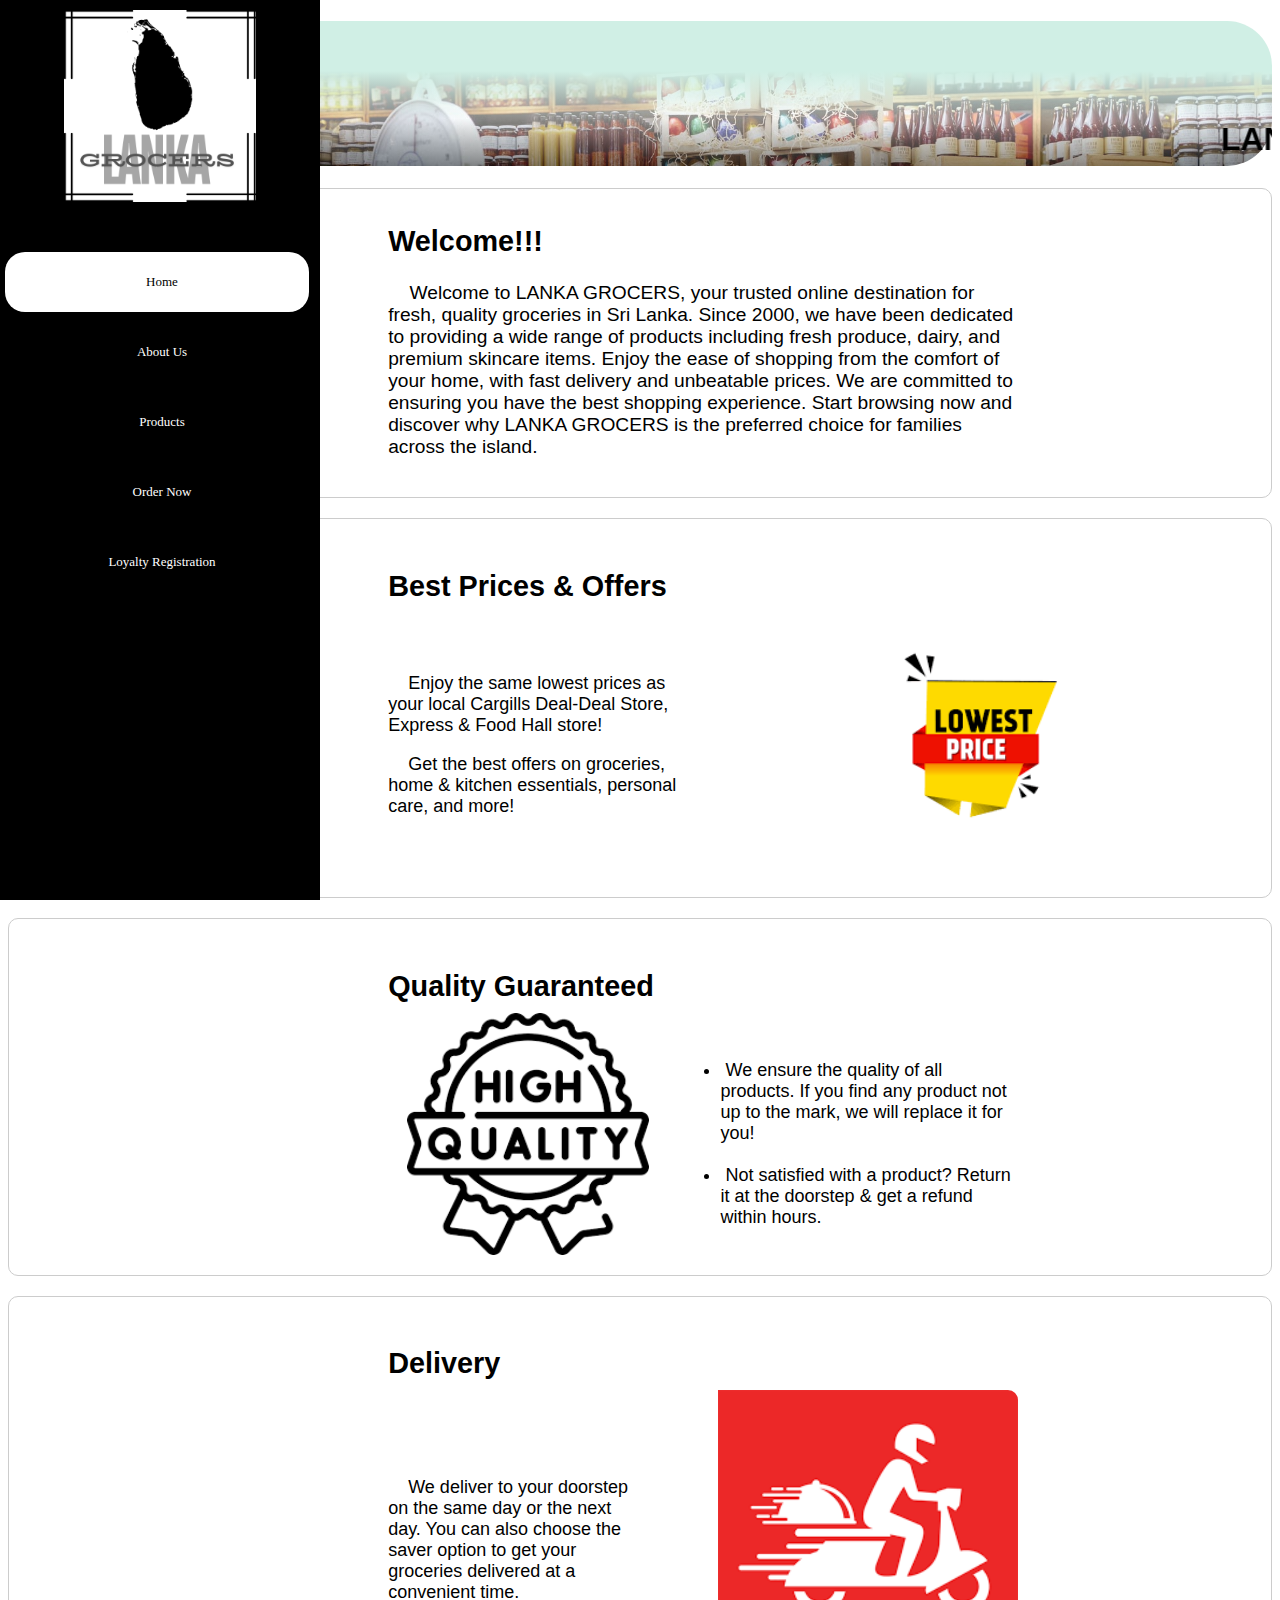
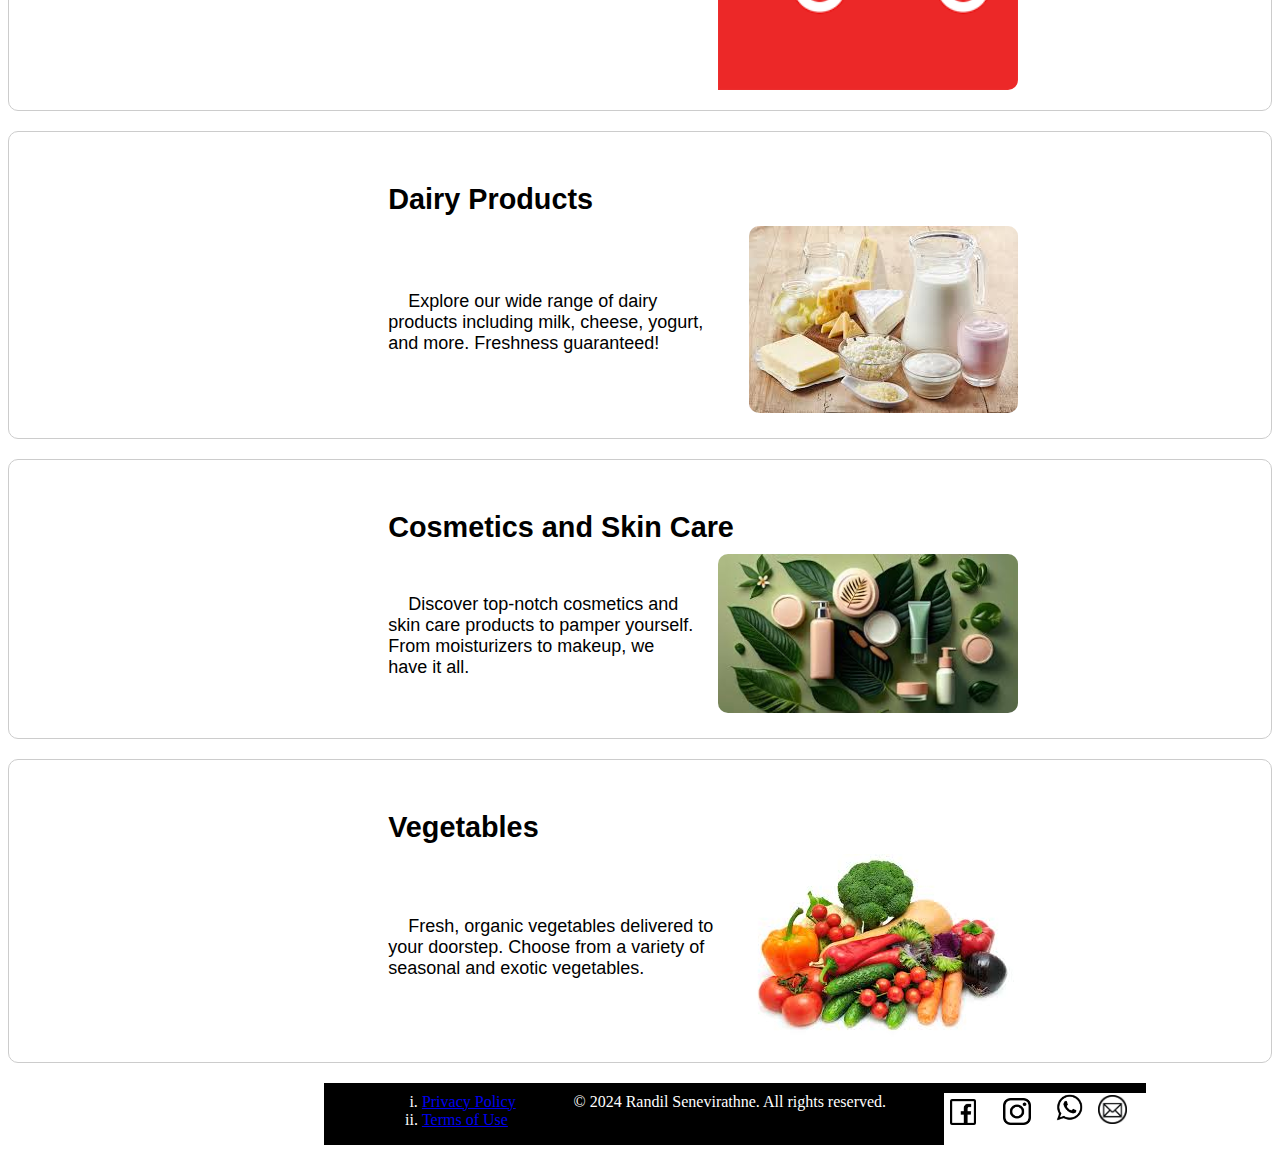
<file: index.html>
<!DOCTYPE html>
<html lang="en">
<head>
    <meta charset="UTF-8">
    <meta name="viewport" content="width=device-width, initial-scale=1.0">
    <title>LANKA GROCERS</title>
    
    <!-- css files -->
    <link rel="stylesheet" href="css/styles.css">
    <link rel="stylesheet" href="css/home.css">
</head>
<body>
    <section id="nav_sec">
        <nav class="nav_bar">
            <div class="modal1">
                <div class="nav">
                    <div class="logo">
                        <a href="index.html">
                            <img src="imgs/Main logo.png" alt="logo">
                        </a>
                    </div>
                    <ul>
                        <li class="list1 active">
                            <a href="index.html">
                                <span class="navTitle">Home</span>
                            </a>
                        </li>
                        <li class="list1">
                            <a href="aboutus.html">
                                <span class="navTitle">About Us</span>
                            </a>
                        </li>
                        <input type="checkbox" id="sub_chck">
                        <li class="list products">
                            <label for="sub_chck">
                                <a>
                                    <span class="navTitle">Products</span>
                                </a>
                            </label>
                            <ul class="sub_menu1">
                                <li class="list1" id="sub_list"><a href="dairy.html">Dairy Products</a></li>
                                <li class="list1" id="sub_list"><a href="veg.html">Vegetables</a></li>
                                <li class="list1" id="sub_list"><a href="cosmetics.html">Cosmetics and Skin care products</a></li>
                            </ul>
                        </li>
                        <li class="list1">
                            <a href="order.html">
                                <span class="navTitle">Order Now</span>
                            </a>
                        </li>
                        <li class="list1">
                            <a href="login.html">
                                <span class="navTitle">Loyalty Registration</span>
                            </a>
                        </li>
                    </ul>
                </div>
            </div>
        </nav>
    </section>
    <section id="bgimgsec">
        <div class="bgimg1">
            <h1 id="homeh1"><marquee>LANKA GROCERS</marquee></h1>
        </div>
    </section>
    <section>
        <div class="paras">
            <h2>Welcome!!!</h2>
            <p>
                &nbsp; &nbsp; Welcome to LANKA GROCERS, your trusted online destination for fresh, quality groceries in Sri Lanka. Since 2000, we have been dedicated to providing a wide range of products including fresh produce, dairy, and premium skincare items. Enjoy the ease of shopping from the comfort of your home, with fast delivery and unbeatable prices. We are committed to ensuring you have the best shopping experience. Start browsing now and discover why LANKA GROCERS is the preferred choice for families across the island.

            </p>
        </div>
        <div class="paras">
            <h4>Best Prices & Offers</h4>
            <div id="subparas">
                <span>
                    <p>
                        &nbsp; &nbsp; Enjoy the same lowest prices as your local Cargills Deal-Deal Store, Express & Food Hall store!
                    </p>
                    <p>
                        &nbsp; &nbsp; Get the best offers on groceries, home & kitchen essentials, personal care, and more!
                    </p>
                </span>
                <img src="imgs/lowest price.png" alt="" id="promologo">
            </div>
        </div>
        <div class="paras">
            <h4>Quality Guaranteed</h4>
            <div id="subparas">
                <img src="imgs/high quality.png" alt="" id="qualitylogo">
                <span>
                    <ul>
                        <br>
                        <li>
                            &nbsp;We ensure the quality of all products. If you find any product not up to the mark, we will replace it for you!
                        </li>
                        <br>
                        <li>
                            &nbsp;Not satisfied with a product? Return it at the doorstep & get a refund within hours.
                        </li>
                    </ul>
                </span>
            </div>
        </div>
        <div class="paras">
            <h4>Delivery</h4>
            <div id="subparas">
                <p>
                    &nbsp; &nbsp; We deliver to your doorstep on the same day or the next day. You can also choose the saver option to get your groceries delivered at a convenient time.
                </p>
                <img src="imgs/delivery.png" alt="" id="deliverylogo">
            </div>
        </div>
    </section>

    <section>
        <div class="paras">
            <h4>Dairy Products</h4>
            <div id="subparas">
                <p>&nbsp; &nbsp; Explore our wide range of dairy products including milk, cheese, yogurt, and more. Freshness guaranteed!</p>
                <a href="dairy.html">
                    <img src="imgs/dairy main.jpeg" alt="Dairy Products" id="dairylogo">
                </a>
            </div>
        </div>
        <div class="paras">
            <h4>Cosmetics and Skin Care</h4>
            <div id="subparas">
                <p>&nbsp; &nbsp; Discover top-notch cosmetics and skin care products to pamper yourself. From moisturizers to makeup, we have it all.</p>
                <a href="cosmetics.html">
                    <img src="imgs/cosmetics main.jpeg" alt="Cosmetics and Skin Care" id="cosmeticslogo">
                </a>
            </div>
        </div>
        <div class="paras">
            <h4>Vegetables</h4>
            <div id="subparas">
                <p>&nbsp; &nbsp; Fresh, organic vegetables delivered to your doorstep. Choose from a variety of seasonal and exotic vegetables.</p>
                <a href="veg.html">
                    <img src="imgs/vegetables main.jpeg" alt="Vegetables" id="vegetableslogo">
                </a>
            </div>
        </div>
    </section>

    <section>
        <footer class="footer">
            <div class="footercontent">
                <div class="docs">
                    <ol>
                        <li><a href="#">Privacy Policy</a></li>
                        <li><a href="#">Terms of Use</a></li>
                    </ol>
                </div>
                <div class="copyrights">&copy; 2024 Randil Senevirathne. All rights reserved.</div>
                <div class="socials">
                    <a href="#"><img src="imgs/facebookpng.png" alt="" id="fabooklogo" class="medialogos"></a>
                    <a href="#"><img src="imgs/insta.png" alt="" id="instalogo" class="medialogos"></a>
                    <a href="#"><img src="imgs/whatsapp.png" alt="" id="whstapplogo" class="medialogos"></a>
                    <a href="#"><img src="imgs/email.png" alt="" id="emaillogo" class="medialogos"></a>
                </div>
            </div>
        </footer>
    </section>
</body>
</html>
</file>
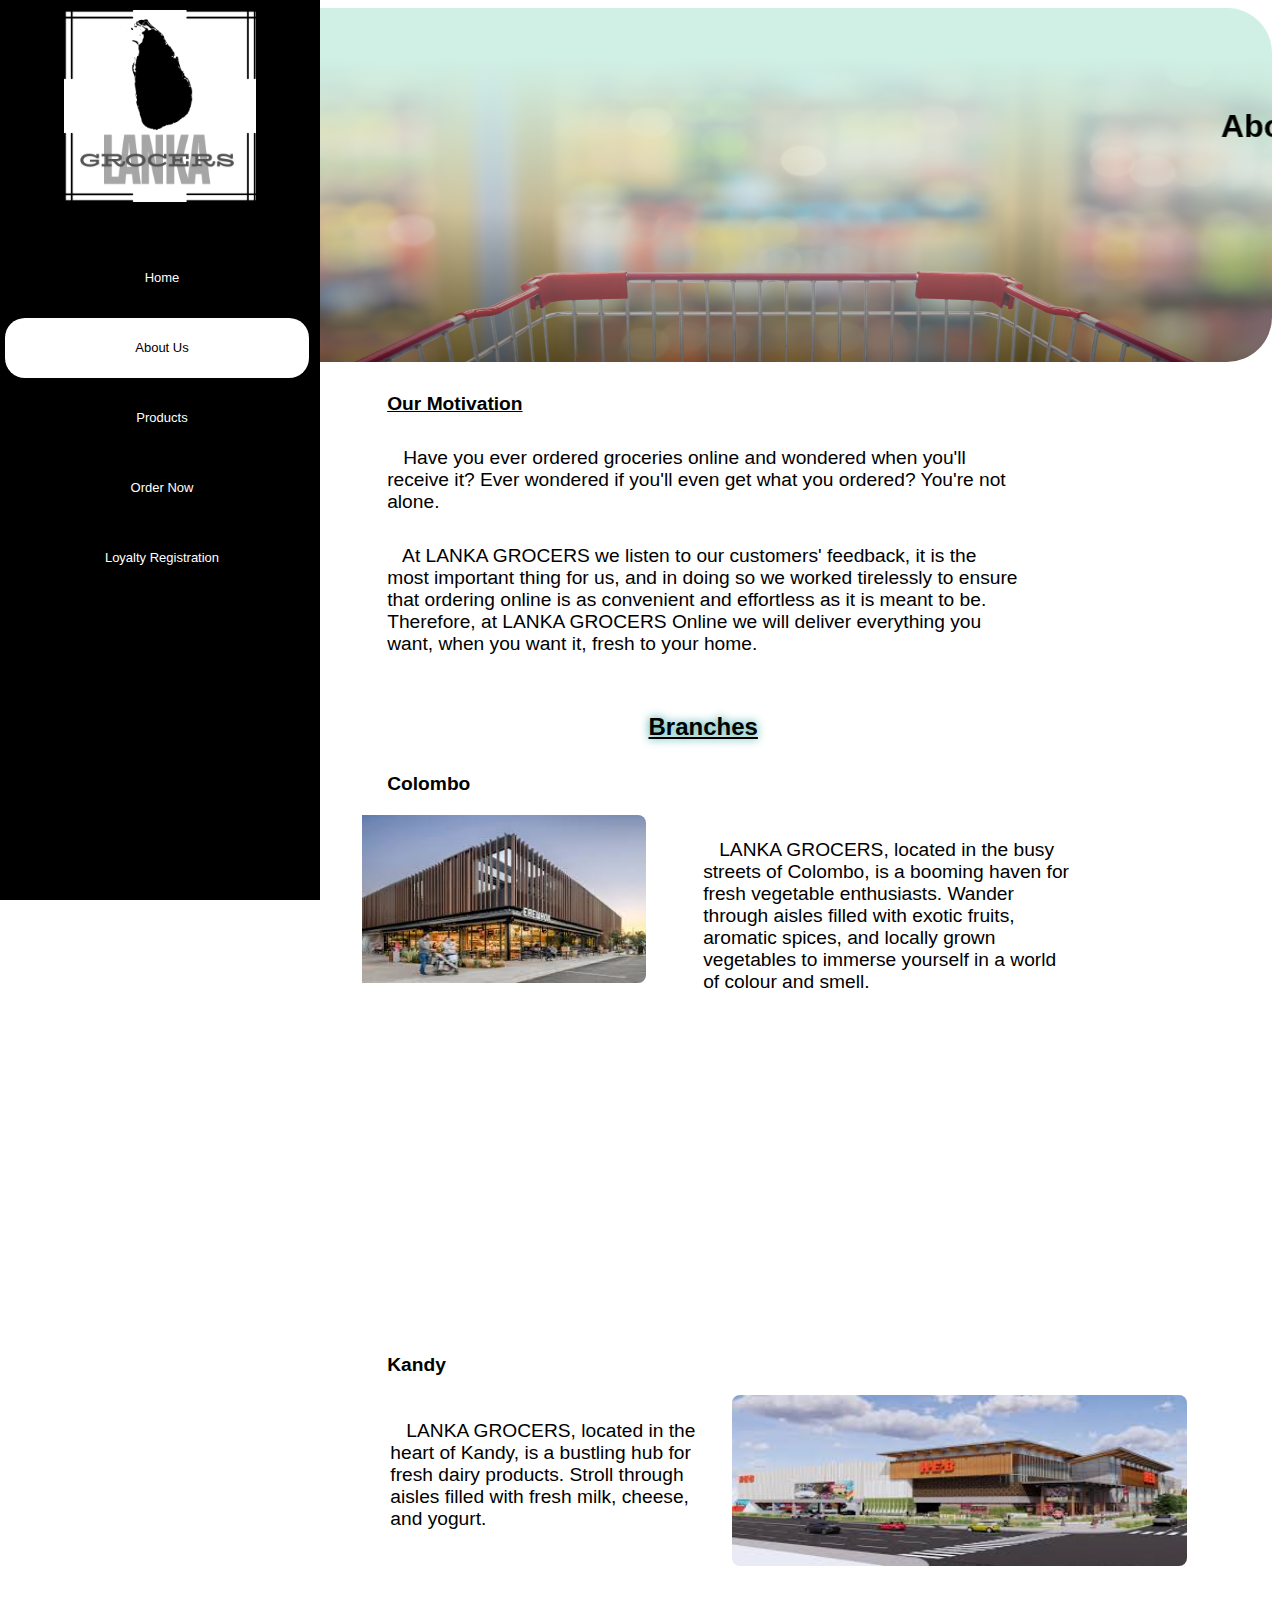
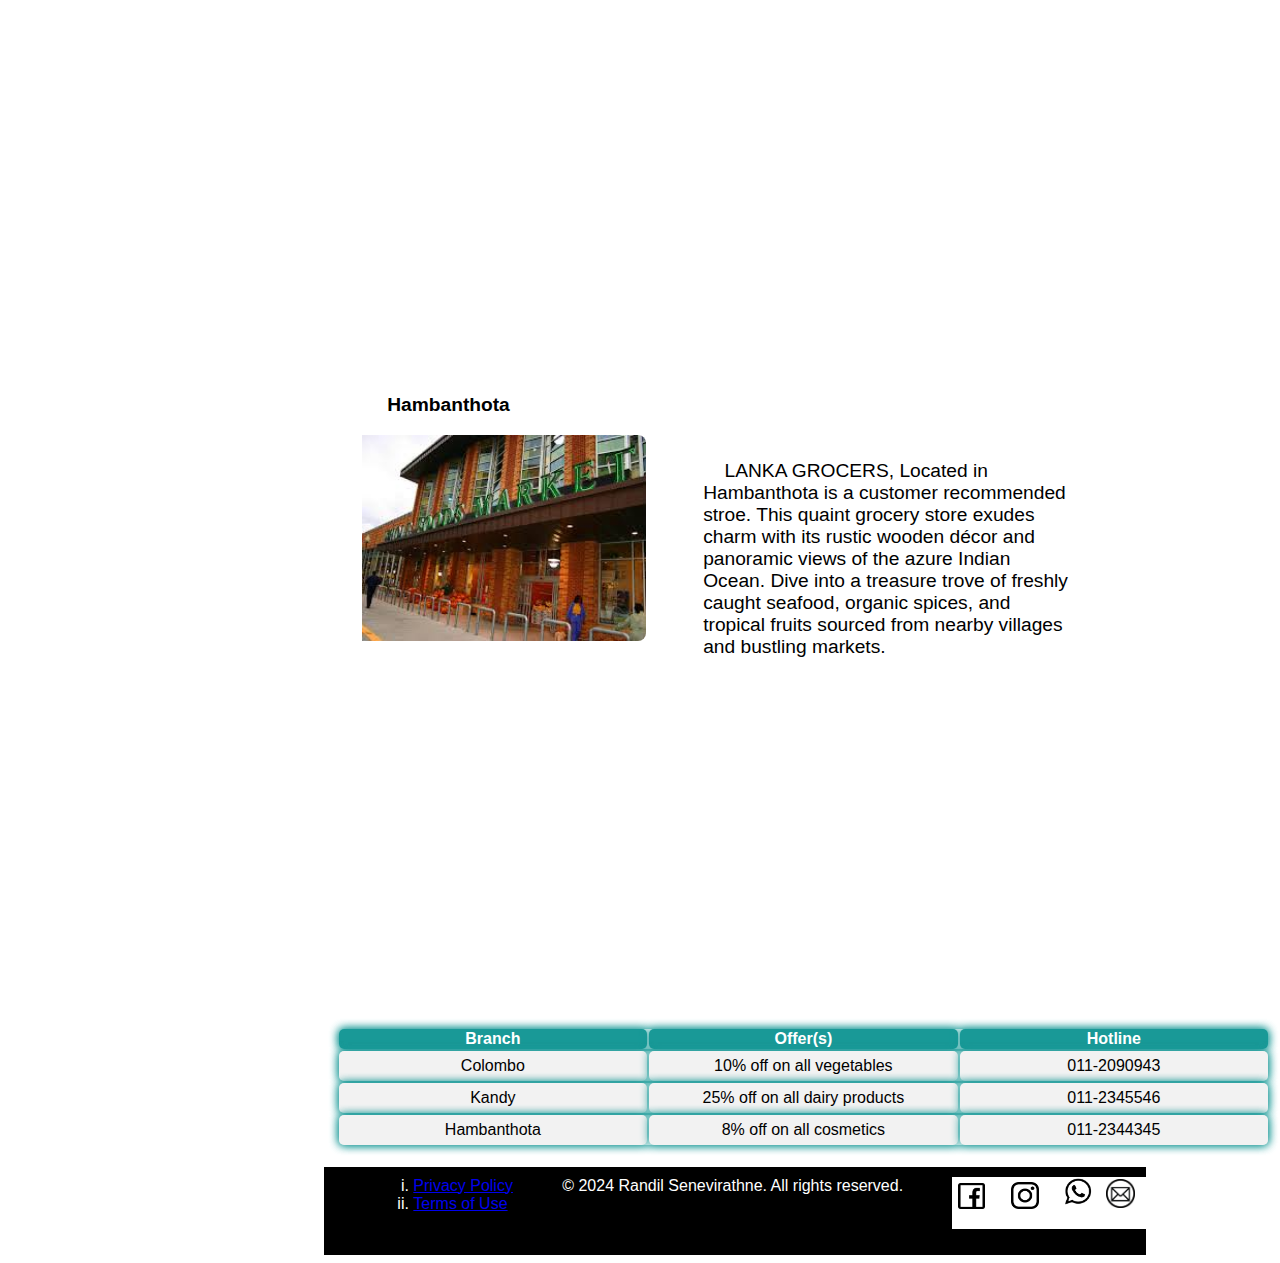
<file: aboutus.html>
<html lang="en">
<head>
    <meta charset="UTF-8">
    <meta name="viewport" content="width=device-width, initial-scale=1.0">
    <title>LANKA GROCERS</title>
    
    <!-- css files -->
    <link rel="stylesheet" href="css/styles.css">
    <link rel="stylesheet" href="css/aboutus.css">
</head>
<body>
    <section id="nav_sec">
        <nav class="nav_bar">
            <div class="modal1">
                <div class="nav">
                    <div class="logo">
                        <a href="index.html">
                            <img src="imgs/Main logo.png" alt="logo">
                        </a>
                    </div>
                    <ul>
                        <li class="list1">
                            <a href="index.html">
                                <span class="navTitle">Home</span>
                            </a>
                        </li>
                        <li class="list1 active">
                            <a href="aboutus.html">
                                <span class="navTitle">About Us</span>
                            </a>
                        </li>
                        <input type="checkbox" id="sub_chck">
                        <li class="list products">
                            <label for="sub_chck">
                                <a>
                                    <span class="navTitle">Products</span>
                                </a>
                            </label>
                            <ul class="sub_menu1">

                                <li class="list1" id="sub_list"><a href="dairy.html">Dairy Products</a></li>
                                <li class="list1" id="sub_list"><a href="veg.html">Vegetables</a></li>
                                <li class="list1" id="sub_list"><a href="cosmetics.html">Cosmetics and Skin care products</a></li>
                            </ul>
                        </li>
                        <li class="list1">
                            <a href="order.html">
                                <span class="navTitle">Order Now</span>
                            </a>
                        </li>
                        <li class="list1">
                            <a href="login.html">
                                <span class="navTitle">Loyalty Registration</span>
                            </a>
                        </li>
                    </ul>
                </div>
            </div>
        </nav>
    </section>
    <section id="bgimgsec">
        <div class="bgimg1">
            <h1 id="aboutush1"><marquee>About Us</marquee></h1>
        </div>
    </section>
    <section>
        <u><h3>Our Motivation</h3></u>
        <p>
            &nbsp;&nbsp; Have you ever ordered groceries online and wondered when you'll receive it? Ever wondered if you'll even get what you ordered? You're not alone.
        </p>
        <p>
            &nbsp;&nbsp; At LANKA GROCERS we listen to our customers' feedback, it is the most important thing for us, and in doing so we worked tirelessly to ensure that ordering online is as convenient and effortless as it is meant to be.
             Therefore, at LANKA GROCERS Online we will deliver everything you want, when you want it, fresh to your home.
        </p>
    </section>
    <section>
        <u><h2>Branches</h2></u>
        <div class="branches">
            <h3>Colombo</h3>
            <div>
                <div class="branch">
                    <img src="imgs/branch 1.jpg" alt="">
                    <p>
                        &nbsp;&nbsp; LANKA GROCERS, located in the busy streets of Colombo, is a booming haven for fresh vegetable enthusiasts.
                         Wander through aisles filled with exotic fruits, aromatic spices, and locally grown vegetables to immerse yourself 
                         in a world of colour and smell.
                    </p>
                </div>
                <iframe src="https://www.google.com/maps/embed?pb=!1m16!1m12!1m3!1d290.65340979103803!2d79.88008866009439!3d6.911244470451973!2m3!1f0!2f0!3f0!3m2!1i1024!2i768!4f13.1!2m1!1skeells!5e0!3m2!1sen!2slk!4v1712609923082!5m2!1sen!2slk" allowfullscreen="" loading="lazy" referrerpolicy="no-referrer-when-downgrade" id="" class="locations"></iframe>
            </div>
            <h3>Kandy</h3>
            <div class="branch" id="branch2">
                <div>
                    <p>
                        &nbsp;&nbsp; LANKA GROCERS, located in the heart of Kandy, is a bustling hub for fresh dairy products. 
                        Stroll through aisles filled with fresh milk, cheese, and yogurt.
                    </p>
                </div>
                <img src="imgs/branch2.jpeg" alt="">
            </div>
            <iframe src="https://www.google.com/maps/embed?pb=!1m18!1m12!1m3!1d4673.031434101887!2d80.62971043934607!3d7.292407963051289!2m3!1f0!2f0!3f0!3m2!1i1024!2i768!4f13.1!3m3!1m2!1s0x3ae366266498acd3%3A0x411a3818a1e03c35!2sKandy!5e0!3m2!1sen!2slk!4v1712612303977!5m2!1sen!2slk" allowfullscreen="" loading="lazy" referrerpolicy="no-referrer-when-downgrade" id="" class="locations"></iframe>
        </div>
        <div>
            <h3>Hambanthota</h3>
            <div>
                <div class="branch">
                    <img src="imgs/branch3.jpeg" alt="">
                    <p>
                        &nbsp;&nbsp;&nbsp; LANKA GROCERS,  Located in Hambanthota is a customer recommended stroe. This quaint grocery store exudes charm with its rustic wooden décor and panoramic 
                        views of the azure Indian Ocean. Dive into a treasure trove of freshly caught seafood, organic spices, and tropical 
                        fruits sourced from nearby villages and bustling markets. 
                    </p>
                </div>
                <iframe src="https://www.google.com/maps/embed?pb=!1m18!1m12!1m3!1d3990.1068877138187!2d80.19345739585644!3d6.050922500847937!2m3!1f0!2f0!3f0!3m2!1i1024!2i768!4f13.1!3m3!1m2!1s0x3ae173bb6932fce3%3A0x4a35b903f9c64c03!2sGalle!5e0!3m2!1sen!2slk!4v1712952370819!5m2!1sen!2slk" allowfullscreen="" loading="lazy" referrerpolicy="no-referrer-when-downgrade" id="loc3" class="locations"></iframe>
            </div>
        </div>
    </section>
    <section>
        <table class="sumtable">
            <tr>
                <th>Branch</th>
                <th>Offer(s)</th>
                <th>Hotline</th>
            </tr>
            <tr>
                <td>Colombo</td>
                <td>10% off on all vegetables</td>
                <td>011-2090943</td>
            </tr>
            <tr>
                <td>Kandy</td>
                <td>25% off on all dairy products</td>
                <td>011-2345546</td>
            </tr>
            <tr>
                <td>Hambanthota</td>
                <td>8% off on all cosmetics</td>
                <td>011-2344345</td>
            </tr>
        </table>
    </section>
    <section>
        <footer class="footer">
            <div class="footercontent">
                <div class="docs">
                    <ol>
                        <li><a href="#">Privacy Policy</a></li>
                        <li><a href="#">Terms of Use</a></li>
                    </ol>
                </div>
                <div class="copyrights">&copy; 2024 Randil Senevirathne. All rights reserved.</div>
                <div class="socials">
                    <a href="#"><img src="imgs/facebookpng.png" alt="" id="fabooklogo" class="medialogos"></a>
                    <a href="#"><img src="imgs/insta.png" alt="" id="instalogo" class="medialogos"></a>
                    <a href="#"><img src="imgs/whatsapp.png" alt="" id="whstapplogo" class="medialogos"></a>
                    <a href="#"><img src="imgs/email.png" alt="" id="emaillogo" class="medialogos"></a>
                </div>
            </div>
        </footer>
    </section>
</body>
</html>
</file>
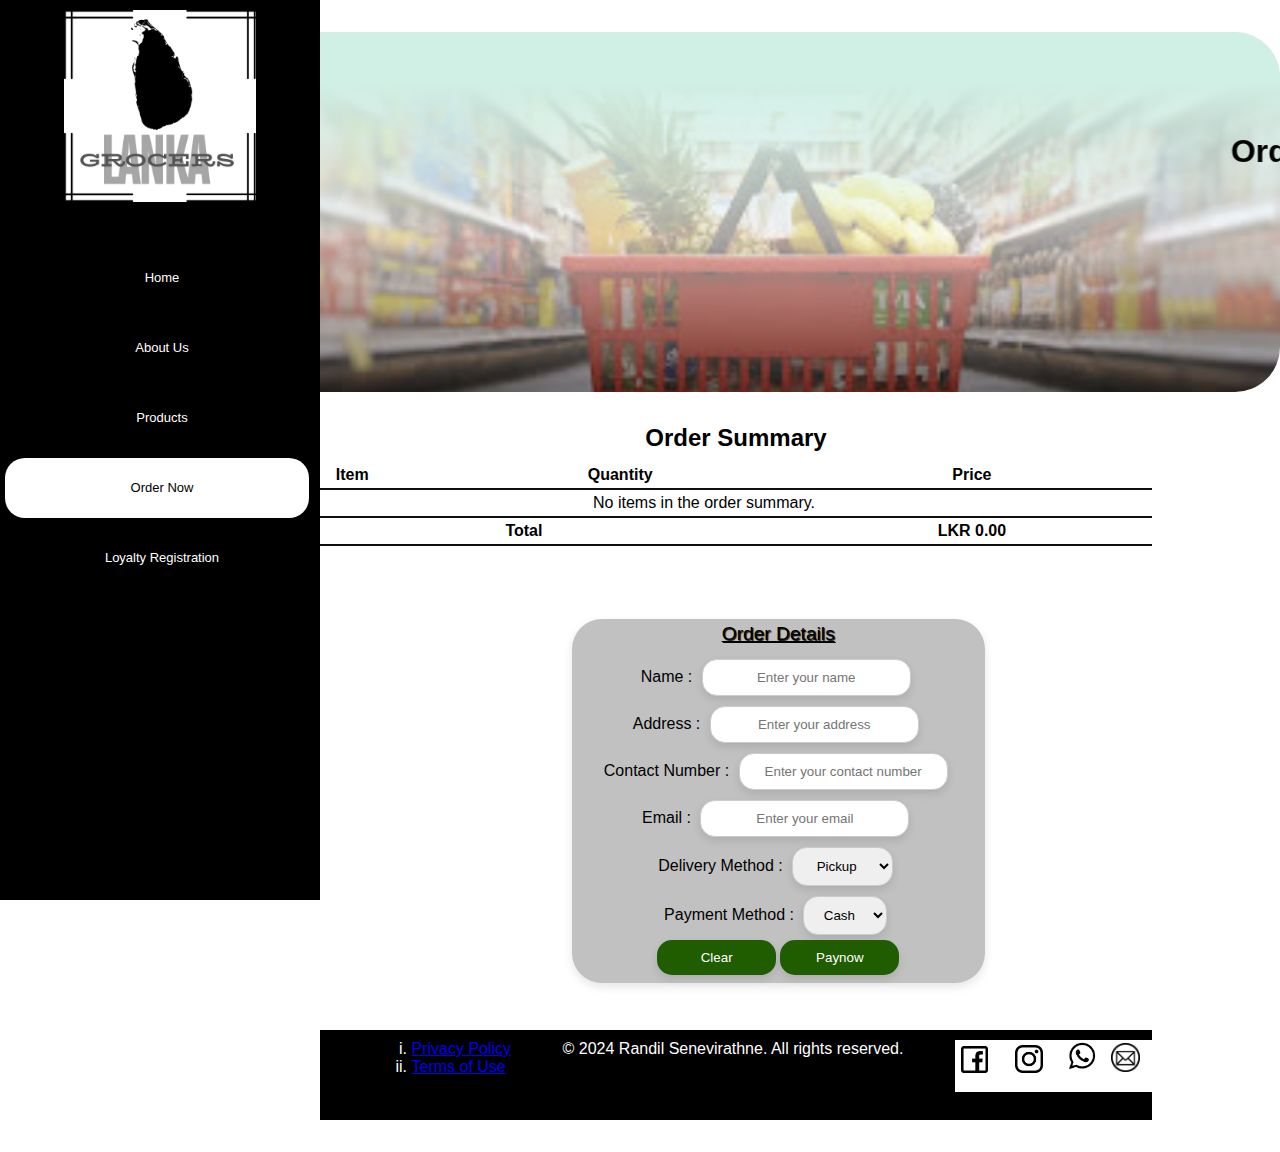
<file: detail.html>
<html lang="en">
<head>
    <meta charset="UTF-8">
    <meta name="viewport" content="width=device-width, initial-scale=1.0">
    <title>LANKA GROCERS</title>
     
    <!-- css files -->
    <link rel="stylesheet" href="css/styles.css">
    <link rel="stylesheet" href="css/detail.css">
    <link rel="stylesheet" href="css/order.css">
</head>
<body>
    <section id="nav_sec">
        <nav class="nav_bar">
            <div class="modal1">
                <div class="nav">
                    <div class="logo">
                        <a href="index.html">
                            <img src="imgs/Main logo.png" alt="logo">
                        </a>
                    </div>
                    <ul>
                        <li class="list1">
                            <a href="index.html">
                                <span class="navTitle">Home</span>
                            </a>
                        </li>
                        <li class="list1">
                            <a href="aboutus.html">
                                <span class="navTitle">About Us</span>
                            </a>
                        </li>
                        <input type="checkbox" id="sub_chck">
                        <li class="list products">
                            <label for="sub_chck">
                                <a>
                                    <span class="navTitle">Products</span>
                                </a>
                            </label>
                            <ul class="sub_menu1">
                                <li class="list1" id="sub_list"><a href="dairy.html">Dairy Products</a></li>
                                <li class="list1" id="sub_list"><a href="veg.html">Vegetables</a></li>
                                <li class="list1" id="sub_list"><a href="cosmetics.html">Cosmetics and Skin care products</a></li>
                            </ul>
                        </li>
                        <li class="list1 active">
                            <a href="order.html">
                                <span class="navTitle">Order Now</span>
                            </a>
                        </li>
                        <li class="list1">
                            <a href="login.html">
                                <span class="navTitle">Loyalty Registration</span>
                            </a>
                        </li>
                    </ul>
                </div>
            </div>
        </nav>
    </section>
    <section id="bgimgsec">
        <div class="bgimg1">
            <h1 id="homeh1"><marquee>Order Now !!</marquee></h1>
        </div>
    </section>
    <div id="order-summary">
        <h2>Order Summary</h2>
        <table>
            <thead>
                <tr>
                    <th>Item</th>
                    <th>Quantity</th>
                    <th>Price</th>
                </tr>
            </thead>
            <tbody id="order-items"></tbody>
            <tfoot>
                <tr>
                    <td colspan="2">Total</td>
                    <td id="total-price">LKR 0.00</td>
                </tr>
            </tfoot>
        </table>
    </div>
    <section class="categories">
        <fieldset class="customerInfo">
            <legend>Order Details</legend>
            <label for="name">Name : </label>
            <input type="text" id="name" placeholder="Enter your name">
            <br>
            <label for="address">Address : </label>
            <input type="text" id="address" placeholder="Enter your address">
            <br>
            <label for="contact">Contact Number : </label>
            <input type="text" id="contact" placeholder="Enter your contact number">
            <br>
            <label for="email">Email : </label>
            <input type="email" id="email" placeholder="Enter your email">
            <br>
            <label for="delivery">Delivery Method : </label>
            <select name="delivery" id="delivery">
                <option value="pickup">Pickup</option>
                <option value="delivery">Delivery</option>
            </select>
            <br>
            <label for="payment">Payment Method : </label>
            <select name="payment" id="payment">
                <option value="cash">Cash</option>
                <option value="card">Card</option>
            </select>
            <div id="payment-info"></div>
            <button id="clearBtn" class="infobtns1">Clear</button>
            <button id="checkOut" class="infobtns2">Paynow</button>
        </fieldset>
    </section>
    <section>
        <script src="detail.js"></script>
        <script src="script.js"></script>
        <footer class="footer">
            <div class="footercontent">
                <div class="docs">
                    <ol>
                        <li><a href="#">Privacy Policy</a></li>
                        <li><a href="#">Terms of Use</a></li>
                    </ol>
                </div>
                <div class="copyrights">&copy; 2024 Randil Senevirathne. All rights reserved.</div>
                <div class="socials">
                    <a href="#"><img src="imgs/facebookpng.png" alt="" id="fabooklogo" class="medialogos"></a>
                    <a href="#"><img src="imgs/insta.png" alt="" id="instalogo" class="medialogos"></a>
                    <a href="#"><img src="imgs/whatsapp.png" alt="" id="whstapplogo" class="medialogos"></a>
                    <a href="#"><img src="imgs/email.png" alt="" id="emaillogo" class="medialogos"></a>
                </div>
            </div>
        </footer>
    </section>
</body>
</html>
</file>
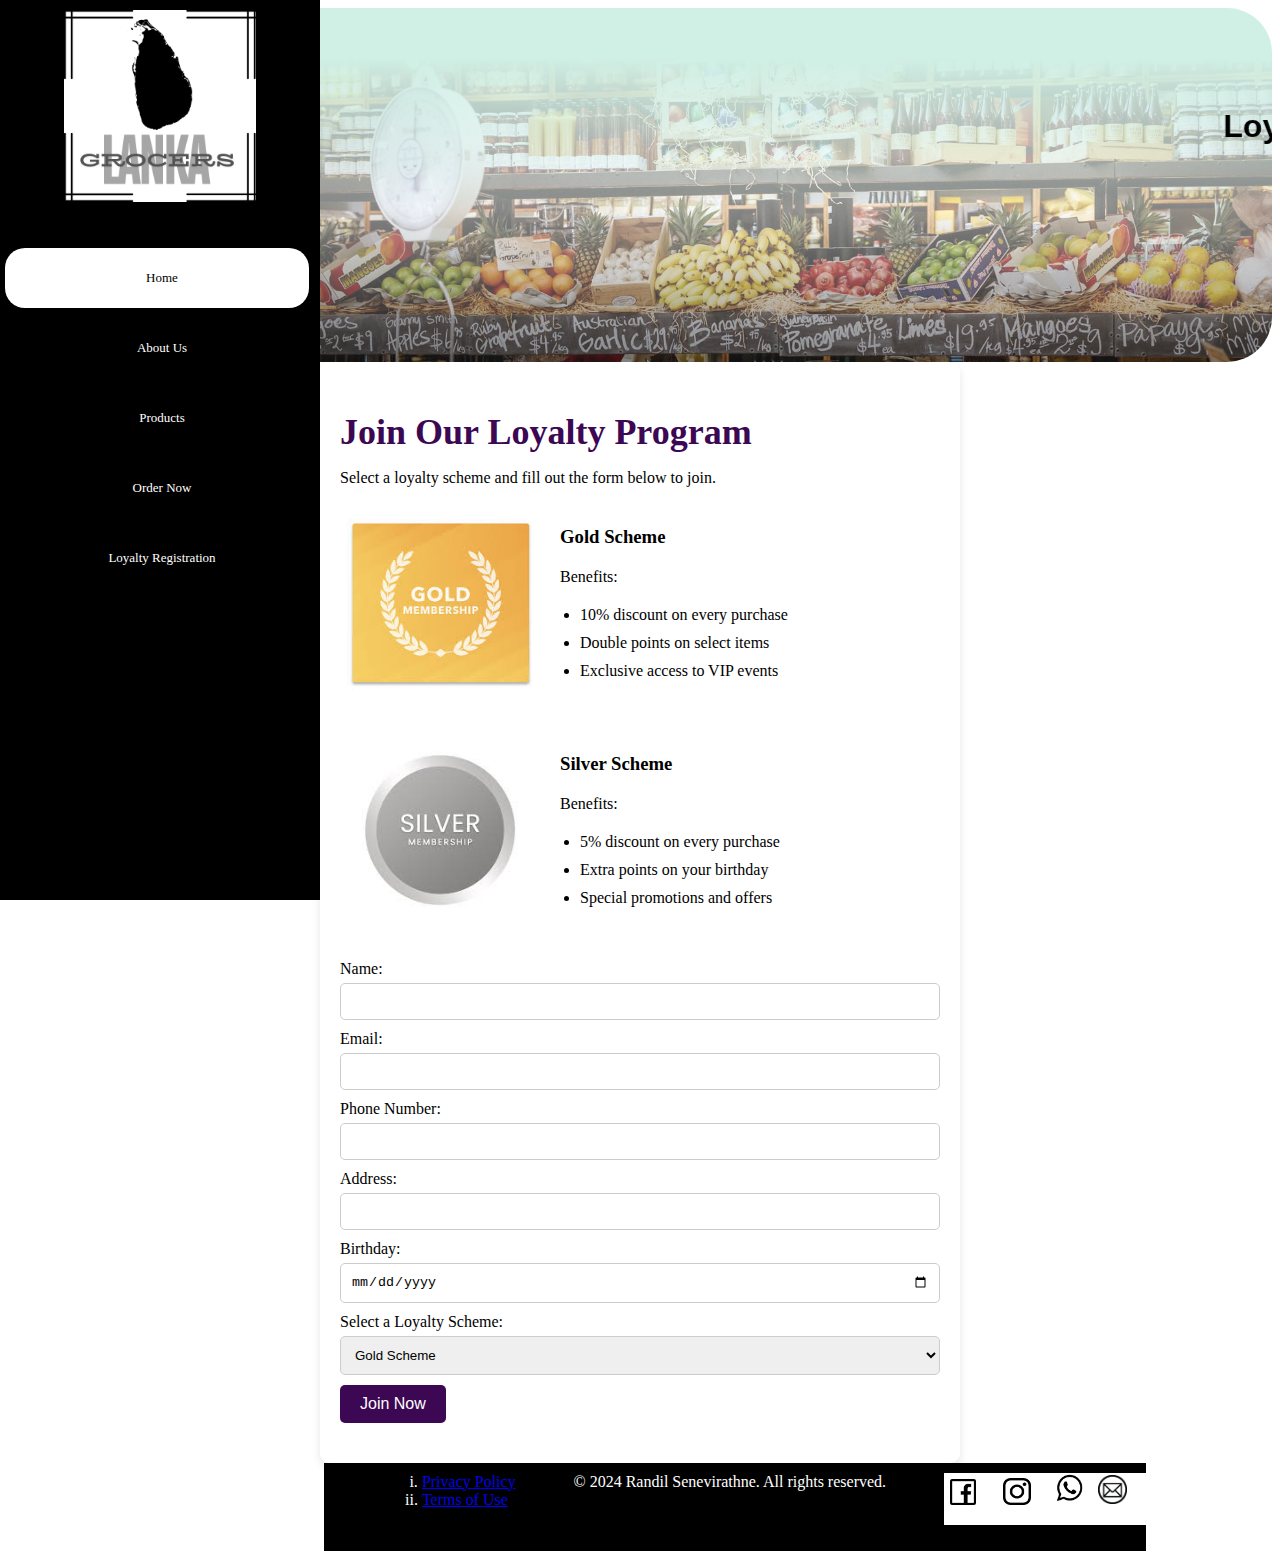
<file: login.html>
<html lang="en">
<head>
    <meta charset="UTF-8">
    <meta name="viewport" content="width=device-width, initial-scale=1.0">
    <title>LANKA GROCERS</title>
    
    <!-- css files -->
    <link rel="stylesheet" href="css/styles.css">
    <link rel="stylesheet" href="css/home.css">
    <link rel="stylesheet" href="css/loyalty.css">
</head>
<body>
    <section id="nav_sec">
        <nav class="nav_bar">
            <div class="modal1">
                <div class="nav">
                    <div class="logo">
                        <a href="index.html">
                            <img src="imgs/Main logo.png" alt="logo">
                        </a>
                    </div>
                    <ul>
                        <li class="list1 active">
                            <a href="index.html">
                                <span class="navTitle">Home</span>
                            </a>
                        </li>
                        <li class="list1">
                            <a href="aboutus.html">
                                <span class="navTitle">About Us</span>
                            </a>
                        </li>
                        <input type="checkbox" id="sub_chck">
                        <li class="list products">
                            <label for="sub_chck">
                                <a>
                                    <span class="navTitle">Products</span>
                                </a>
                            </label>
                            <ul class="sub_menu1">

                                <li class="list1" id="sub_list"><a href="dairy.html">Dairy Products</a></li>
                                <li class="list1" id="sub_list"><a href="veg.html">Vegetables</a></li>
                                <li class="list1" id="sub_list"><a href="cosmetics.html">Cosmetics and Skin care products</a></li>
                            </ul>
                        </li>
                        <li class="list1">
                            <a href="order.html">
                                <span class="navTitle">Order Now</span>
                            </a>
                        </li>
                        <li class="list1">
                            <a href="login.html">
                                <span class="navTitle">Loyalty Registration</span>
                            </a>
                        </li>
                    </ul>
                </div>
            </div>
        </nav>
    </section>
    <section id="bgimgsec">
        <div class="bgimg1">
            <h1 id="homeh1"><marquee>Loyalty registration</marquee></h1>
        </div>
    </section>
    <main>
        <section class="loyalty-program">
            <h2>Join Our Loyalty Program</h2>
            <p>Select a loyalty scheme and fill out the form below to join.</p>
            <div class="loyalty-schemes">
                <div class="loyalty-scheme">
                    <img src="imgs/gold member.jpg" alt="Gold Scheme" class="loyalty-icon">
                    <div class="loyalty-details">
                        <h3>Gold Scheme</h3>
                        <p>Benefits:</p>
                        <ul>
                            <li>10% discount on every purchase</li>
                            <li>Double points on select items</li>
                            <li>Exclusive access to VIP events</li>
                        </ul>
                    </div>
                </div>
                <div class="loyalty-scheme">
                    <img src="imgs/silver membership.jpg" alt="Silver Scheme" class="loyalty-icon">
                    <div class="loyalty-details">
                        <h3>Silver Scheme</h3>
                        <p>Benefits:</p>
                        <ul>
                            <li>5% discount on every purchase</li>
                            <li>Extra points on your birthday</li>
                            <li>Special promotions and offers</li>
                        </ul>
                    </div>
                </div>
            </div>
            <form action="submit_loyalty_form.php" method="post">
                <label for="name">Name:</label>
                <input type="text" id="name" name="name" required>

                <label for="email">Email:</label>
                <input type="email" id="email" name="email" required>

                <label for="phone">Phone Number:</label>
                <input type="tel" id="phone" name="phone" required>

                <label for="address">Address:</label>
                <input type="text" id="address" name="address" required>

                <label for="birthday">Birthday:</label>
                <input type="date" id="birthday" name="birthday">

                <label for="loyalty-scheme">Select a Loyalty Scheme:</label>
                <select id="loyalty-scheme" name="loyalty-scheme" required>
                    <option value="gold">Gold Scheme</option>
                    <option value="silver">Silver Scheme</option>
                </select>

                <input type="submit" value="Join Now">
            </form>
        </section>
    </main>
    <section>
        <footer class="footer">
            <div class="footercontent">
                <div class="docs">
                    <ol>
                        <li><a href="#">Privacy Policy</a></li>
                        <li><a href="#">Terms of Use</a></li>
                    </ol>
                </div>
                <div class="copyrights">&copy; 2024 Randil Senevirathne. All rights reserved.</div>
                <div class="socials">
                    <a href="#"><img src="imgs/facebookpng.png" alt="" id="fabooklogo" class="medialogos"></a>
                    <a href="#"><img src="imgs/insta.png" alt="" id="instalogo" class="medialogos"></a>
                    <a href="#"><img src="imgs/whatsapp.png" alt="" id="whstapplogo" class="medialogos"></a>
                    <a href="#"><img src="imgs/email.png" alt="" id="emaillogo" class="medialogos"></a>
                </div>
            </div>
        </footer>
    </section>
</body>
</html>
</file>
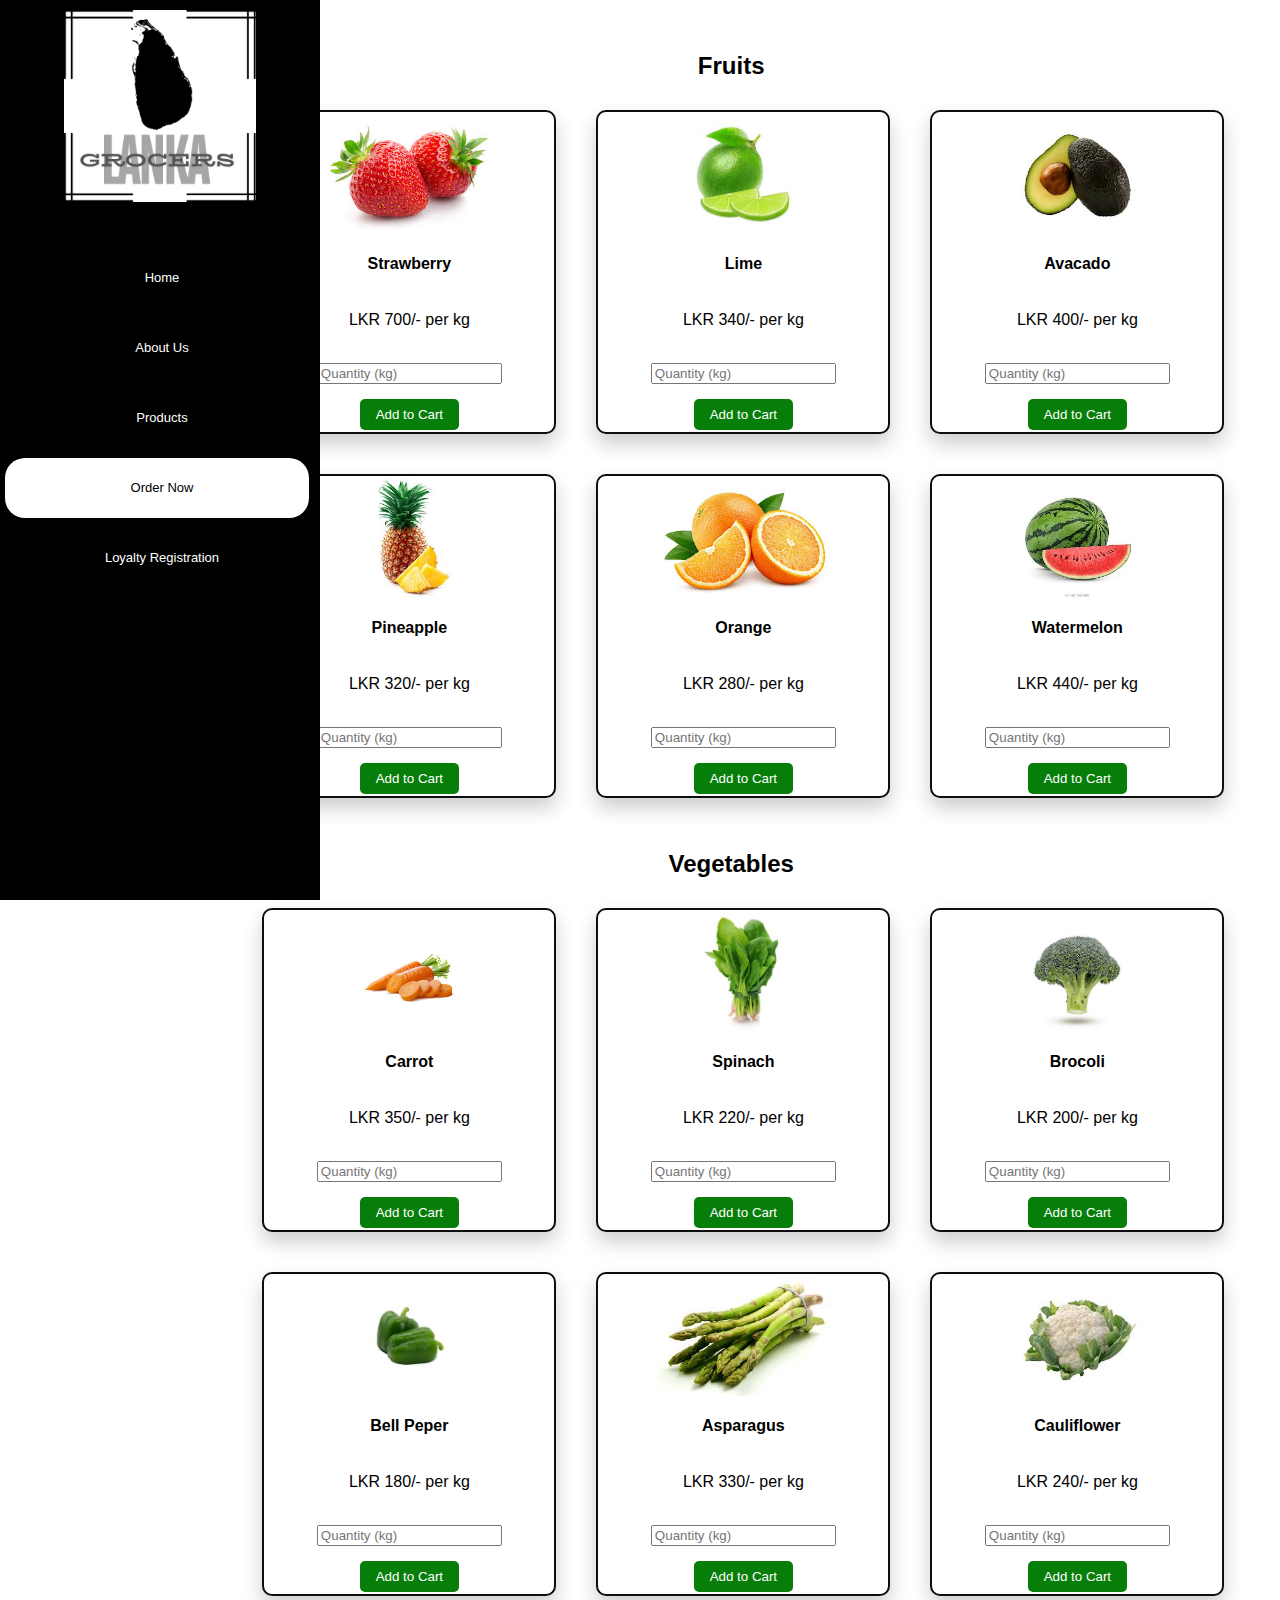
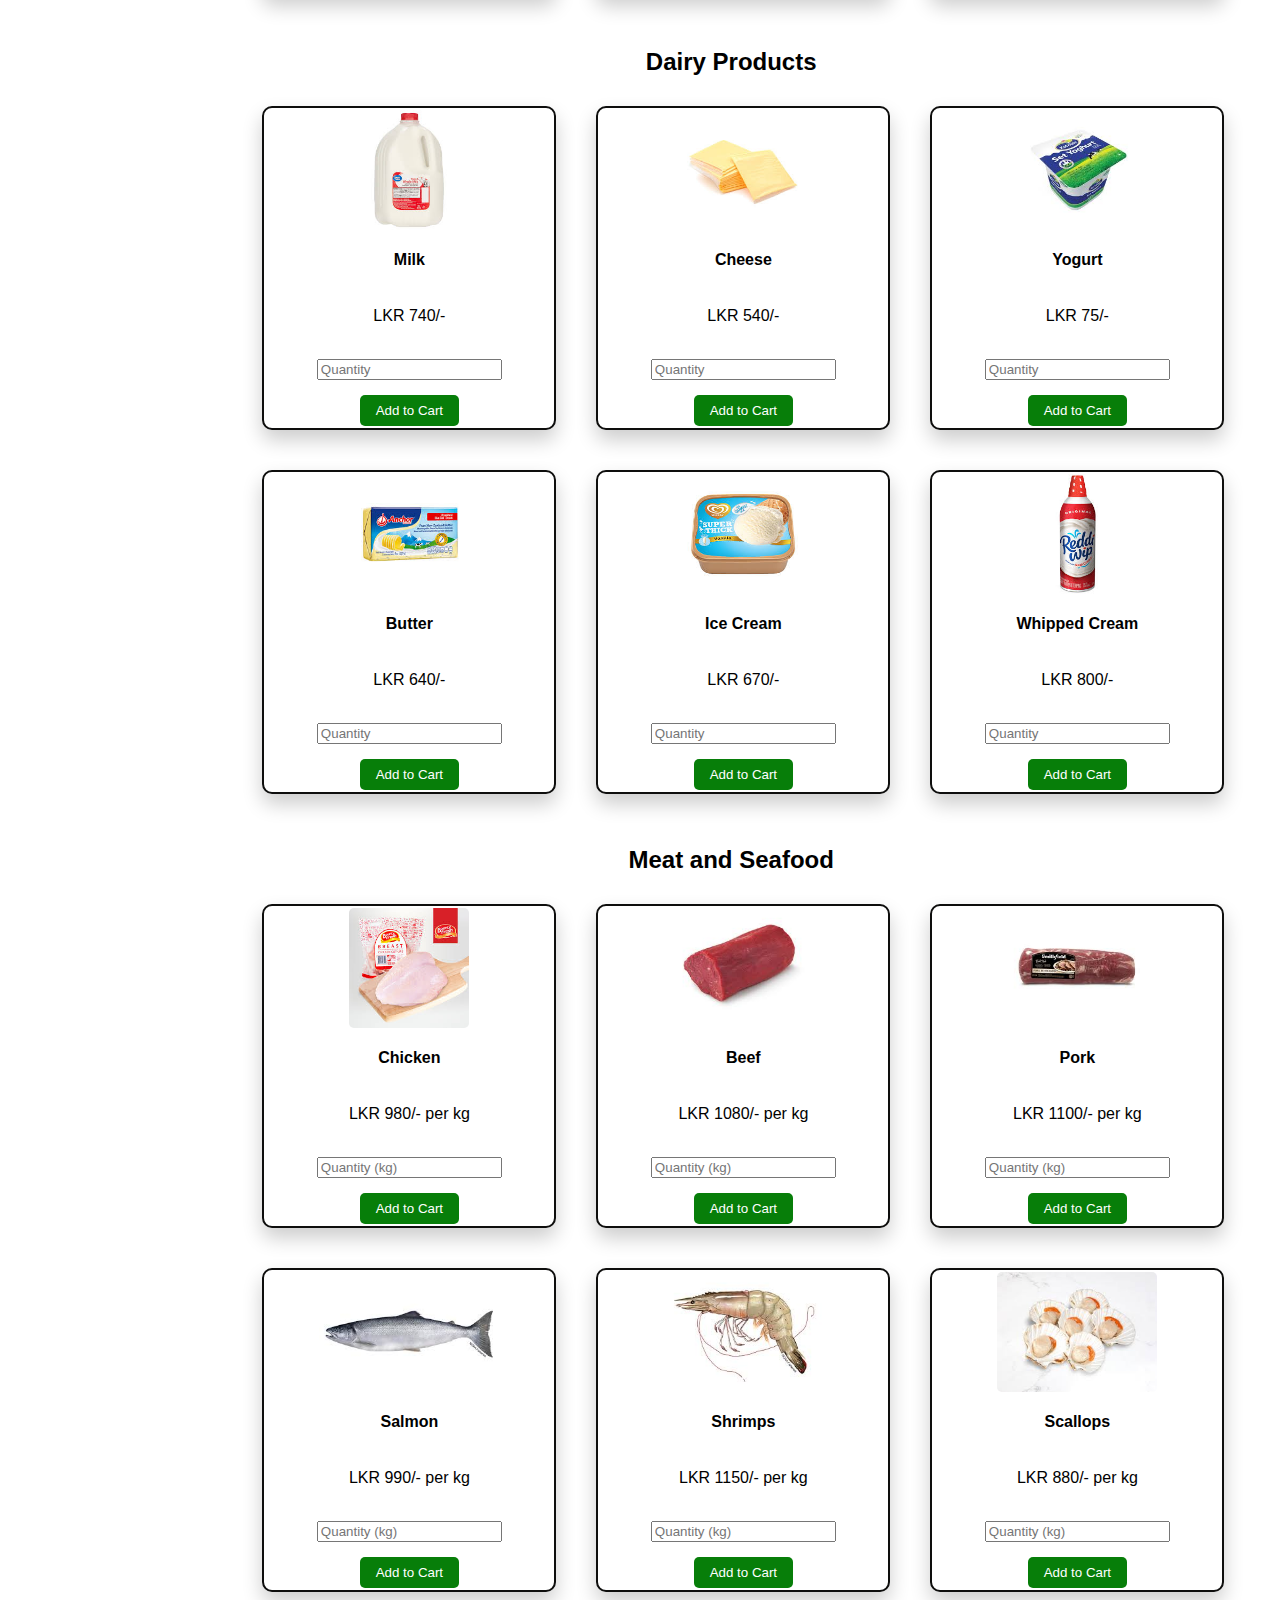
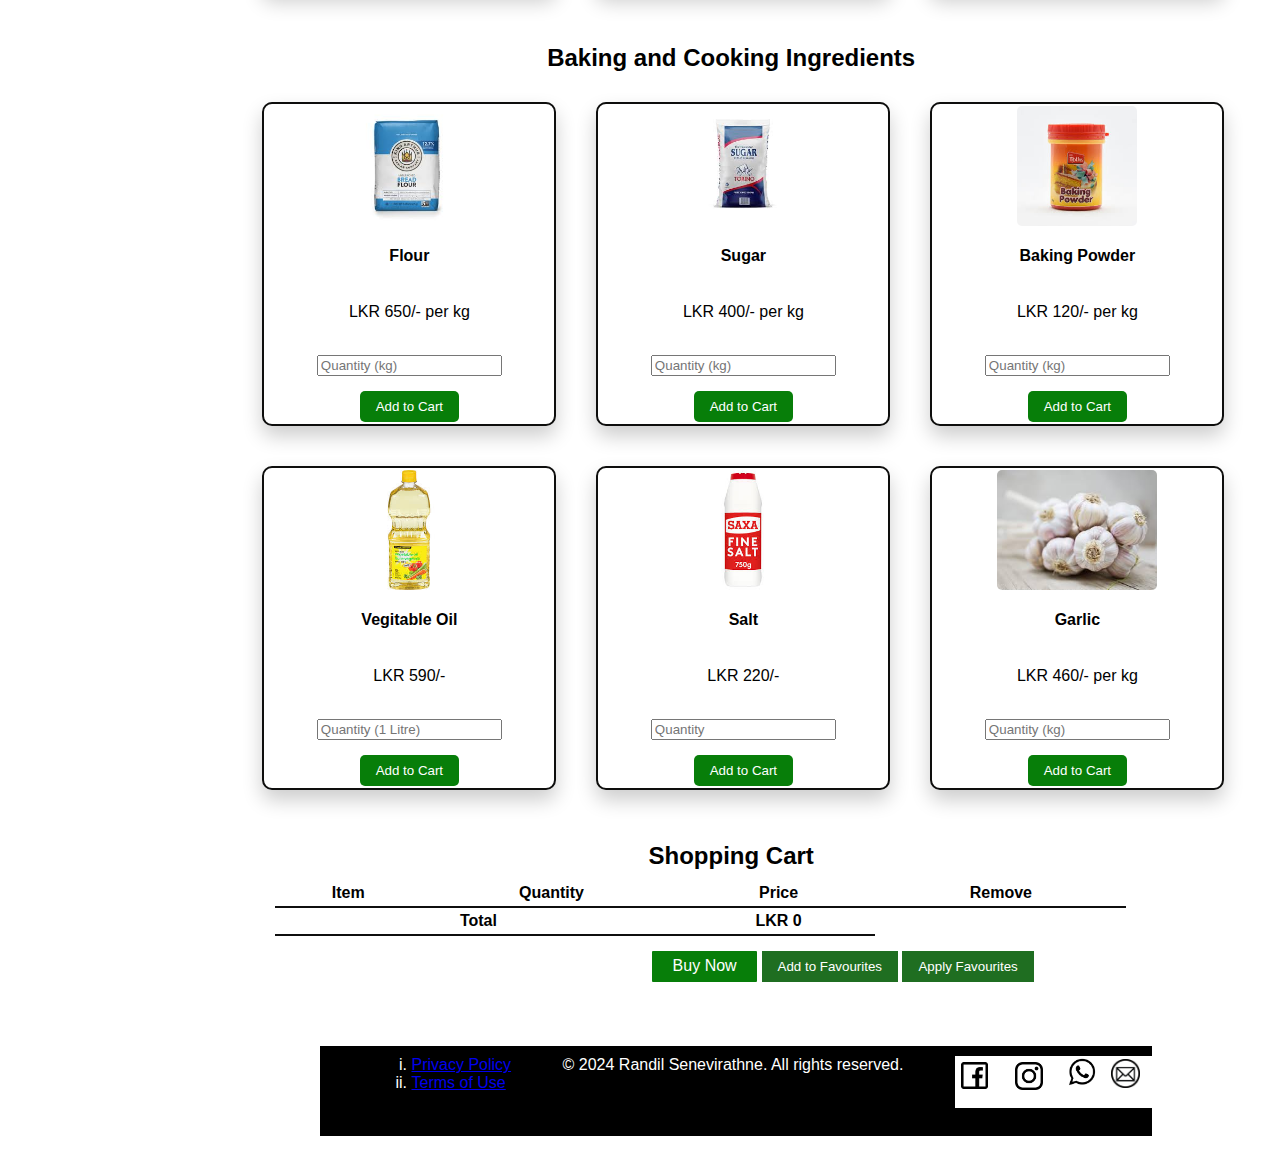
<file: order.html>
<html lang="en">
        <head>
            <meta charset="UTF-8">
            <meta name="viewport" content="width=device-width, initial-scale=1.0">
            <title>LANKA GROCERS</title>
             
            <!-- css files -->
            <link rel="stylesheet" href="css/styles.css">
            <link rel="stylesheet" href="css/order.css">
        </head>
        <body>
            <section id="nav_sec">
                <nav class="nav_bar">
                    <div class="modal1">
                        <div class="nav">
                            <div class="logo">
                                <a href="index.html">
                                    <img src="imgs/Main logo.png" alt="logo">
                                </a>
                            </div>
                            <ul>
                                <li class="list1">
                                    <a href="index.html">
                                        <span class="navTitle">Home</span>
                                    </a>
                                </li>
                                <li class="list1">
                                    <a href="aboutus.html">
                                        <span class="navTitle">About Us</span>
                                    </a>
                                </li>
                                <input type="checkbox" id="sub_chck">
                                <li class="list products">
                                    <label for="sub_chck">
                                        <a>
                                            <span class="navTitle">Products</span>
                                        </a>
                                    </label>
                                    <ul class="sub_menu1">
        
                                        <li class="list1" id="sub_list"><a href="dairy.html">Dairy Products</a></li>
                                        <li class="list1" id="sub_list"><a href="veg.html">Vegetables</a></li>
                                        <li class="list1" id="sub_list"><a href="cosmetics.html">Cosmetics and Skin care products</a></li>
                                    </ul>
                                </li>
                                <li class="list1 active">
                                    <a href="order.html">
                                        <span class="navTitle">Order Now</span>
                                    </a>
                                </li>
                                <li class="list1">
                                    <a href="login.html">
                                        <span class="navTitle">Loyalty Registration</span>
                                    </a>
                                </li>
                            </ul>
                        </div>
                    </div>
                </nav>
         
            <main>
                            <section>
                <h2>Fruits</h2>
                <div class="product-section" id="fruits">
                    <div class="product product-item" data-name="Apple" data-price="400">
                        <img src="orderpage-imgs/strawberry.jpeg" alt="Fruit 1">
                        <h4>Strawberry</h4>
                        <p>LKR 700/- per kg</p><br>
                        <input type="number" min="1" class="quantity" placeholder="Quantity (kg)">
                        <button class="add-to-cart-btn">Add to Cart</button>
                    </div>
                    <div class="product product-item" data-name="Apple" data-price="400">
                        <img src="orderpage-imgs/lime.jpeg" alt="Fruit 1">
                        <h4>Lime</h4>
                        <p>LKR 340/- per kg</p><br>
                        <input type="number" min="1" class="quantity" placeholder="Quantity (kg)">
                        <button class="add-to-cart-btn">Add to Cart</button>
                    </div>
                    <div class="product product-item" data-name="Apple" data-price="400">
                        <img src="orderpage-imgs/avacado.jpeg" alt="Fruit 1">
                        <h4>Avacado</h4>
                        <p>LKR 400/- per kg</p><br>
                        <input type="number" min="1" class="quantity" placeholder="Quantity (kg)">
                        <button class="add-to-cart-btn">Add to Cart</button>
                    </div>
                    <div class="product product-item" data-name="Apple" data-price="400">
                        <img src="orderpage-imgs/pineapple.jpeg" alt="Fruit 1">
                        <h4>Pineapple</h4>
                        <p>LKR 320/- per kg</p><br>
                        <input type="number" min="1" class="quantity" placeholder="Quantity (kg)">
                        <button class="add-to-cart-btn">Add to Cart</button>
                    </div>
                    <div class="product product-item" data-name="Apple" data-price="400">
                        <img src="orderpage-imgs/orange.jpeg" alt="Fruit 1">
                        <h4>Orange</h4>
                        <p>LKR 280/- per kg</p><br>
                        <input type="number" min="1" class="quantity" placeholder="Quantity (kg)">
                        <button class="add-to-cart-btn">Add to Cart</button>
                    </div>
                    <div class="product product-item" data-name="Apple" data-price="400">
                        <img src="orderpage-imgs/watermelon.jpeg" alt="Fruit 1">
                        <h4>Watermelon</h4>
                        <p>LKR 440/- per kg</p><br>
                        <input type="number" min="1" class="quantity" placeholder="Quantity (kg)">
                        <button class="add-to-cart-btn">Add to Cart</button>
                    </div>
                </div>
            </section>
            <section>
                <h2>Vegetables</h2>
                <div class="product-section" id="vegetables">
                    <div class="product product-item" data-name="Apple" data-price="400">
                        <img src="orderpage-imgs/carrot.jpeg" alt="Fruit 1">
                        <h4>Carrot</h4>
                        <p>LKR 350/- per kg</p><br>
                        <input type="number" min="1" class="quantity" placeholder="Quantity (kg)">
                        <button class="add-to-cart-btn">Add to Cart</button>
                    </div>
                    
                    <div class="product product-item" data-name="Apple" data-price="400">
                        <img src="orderpage-imgs/spinach.jpeg" alt="Fruit 1">
                        <h4>Spinach</h4>
                        <p>LKR 220/- per kg</p><br>
                        <input type="number" min="1" class="quantity" placeholder="Quantity (kg)">
                        <button class="add-to-cart-btn">Add to Cart</button>
                    </div>
                    <div class="product product-item" data-name="Apple" data-price="400">
                        <img src="orderpage-imgs/brocoli.jpeg" alt="Fruit 1">
                        <h4>Brocoli</h4>
                        <p>LKR 200/- per kg</p><br>
                        <input type="number" min="1" class="quantity" placeholder="Quantity (kg)">
                        <button class="add-to-cart-btn">Add to Cart</button>
                    </div>
                    <div class="product product-item" data-name="Apple" data-price="400">
                        <img src="orderpage-imgs/bellpeper.jpeg" alt="Fruit 1">
                        <h4>Bell Peper</h4>
                        <p>LKR 180/- per kg</p><br>
                        <input type="number" min="1" class="quantity" placeholder="Quantity (kg)">
                        <button class="add-to-cart-btn">Add to Cart</button>
                    </div>
                    <div class="product product-item" data-name="Apple" data-price="400">
                        <img src="orderpage-imgs/Asparagus.jpeg" alt="Fruit 1">
                        <h4>Asparagus</h4>
                        <p>LKR 330/- per kg</p><br>
                        <input type="number" min="1" class="quantity" placeholder="Quantity (kg)">
                        <button class="add-to-cart-btn">Add to Cart</button>
                    </div>
                    <div class="product product-item" data-name="Apple" data-price="400">
                        <img src="orderpage-imgs/cauliflower.jpeg" alt="Fruit 1">
                        <h4>Cauliflower</h4>
                        <p>LKR 240/- per kg</p><br>
                        <input type="number" min="1" class="quantity" placeholder="Quantity (kg)">
                        <button class="add-to-cart-btn">Add to Cart</button>
                    </div>
                </div>
            </section>
            <section>
                <h2>Dairy Products</h2>
                <div class="product-section" id="dairy">
                    <div class="product product-item" data-name="Apple" data-price="400">
                        <img src="orderpage-imgs/milk.jpeg" alt="Fruit 1">
                        <h4>Milk</h4>
                        <p>LKR 740/- </p><br>
                        <input type="number" min="1" class="quantity" placeholder="Quantity">
                        <button class="add-to-cart-btn">Add to Cart</button>
                    </div>
                    <div class="product product-item" data-name="Apple" data-price="400">
                        <img src="orderpage-imgs/cheese.jpeg" alt="Fruit 1">
                        <h4>Cheese</h4>
                        <p>LKR 540/- </p><br>
                        <input type="number" min="1" class="quantity" placeholder="Quantity">
                        <button class="add-to-cart-btn">Add to Cart</button>
                    </div>
                    <div class="product product-item" data-name="Apple" data-price="400">
                        <img src="orderpage-imgs/yogurt.jpeg" alt="Fruit 1">
                        <h4>Yogurt</h4>
                        <p>LKR 75/- </p><br>
                        <input type="number" min="1" class="quantity" placeholder="Quantity">
                        <button class="add-to-cart-btn">Add to Cart</button>
                    </div>
                    <div class="product product-item" data-name="Apple" data-price="400">
                        <img src="orderpage-imgs/butter.jpeg" alt="Fruit 1">
                        <h4>Butter</h4>
                        <p>LKR 640/- </p><br>
                        <input type="number" min="1" class="quantity" placeholder="Quantity">
                        <button class="add-to-cart-btn">Add to Cart</button>
                    </div>
                    <div class="product product-item" data-name="Apple" data-price="400">
                        <img src="orderpage-imgs/ice cream.jpeg" alt="Fruit 1">
                        <h4>Ice Cream</h4>
                        <p>LKR 670/- </p><br>
                        <input type="number" min="1" class="quantity" placeholder="Quantity">
                        <button class="add-to-cart-btn">Add to Cart</button>
                    </div>
                    <div class="product product-item" data-name="Apple" data-price="400">
                        <img src="orderpage-imgs/whipped cream.jpeg" alt="Fruit 1">
                        <h4>Whipped Cream</h4>
                        <p>LKR 800/- </p><br>
                        <input type="number" min="1" class="quantity" placeholder="Quantity">
                        <button class="add-to-cart-btn">Add to Cart</button>
                    </div>
                </div>
            </section>
            <section>
                <h2>Meat and Seafood</h2>
                <div class="product-section" id="skincare">
                    <div class="product product-item" data-name="Apple" data-price="400">
                        <img src="orderpage-imgs/chicken.jpeg" alt="Fruit 1">
                        <h4>Chicken</h4>
                        <p>LKR 980/- per kg</p><br>
                        <input type="number" min="1" class="quantity" placeholder="Quantity (kg)">
                        <button class="add-to-cart-btn">Add to Cart</button>
                    </div>
                    <div class="product product-item" data-name="Apple" data-price="400">
                        <img src="orderpage-imgs/beef.jpeg" alt="Fruit 1">
                        <h4>Beef</h4>
                        <p>LKR 1080/- per kg</p><br>
                        <input type="number" min="1" class="quantity" placeholder="Quantity (kg)">
                        <button class="add-to-cart-btn">Add to Cart</button>
                    </div>
                    <div class="product product-item" data-name="Apple" data-price="400">
                        <img src="orderpage-imgs/pork.jpeg" alt="Fruit 1">
                        <h4>Pork</h4>
                        <p>LKR 1100/- per kg</p><br>
                        <input type="number" min="1" class="quantity" placeholder="Quantity (kg)">
                        <button class="add-to-cart-btn">Add to Cart</button>
                    </div>
                    <div class="product product-item" data-name="Apple" data-price="400">
                        <img src="orderpage-imgs/salmon.jpeg" alt="Fruit 1">
                        <h4>Salmon</h4>
                        <p>LKR 990/- per kg</p><br>
                        <input type="number" min="1" class="quantity" placeholder="Quantity (kg)">
                        <button class="add-to-cart-btn">Add to Cart</button>
                    </div>
                    <div class="product product-item" data-name="Apple" data-price="400">
                        <img src="orderpage-imgs/shrimp.jpeg" alt="Fruit 1">
                        <h4>Shrimps</h4>
                        <p>LKR 1150/- per kg</p><br>
                        <input type="number" min="1" class="quantity" placeholder="Quantity (kg)">
                        <button class="add-to-cart-btn">Add to Cart</button>
                    </div>
                    <div class="product product-item" data-name="Apple" data-price="400">
                        <img src="orderpage-imgs/scallops.jpeg" alt="Fruit 1">
                        <h4>Scallops</h4>
                        <p>LKR 880/- per kg</p><br>
                        <input type="number" min="1" class="quantity" placeholder="Quantity (kg)">
                        <button class="add-to-cart-btn">Add to Cart</button>
                    </div>
                </div>
            </section>
            <section>
                <h2>Baking and Cooking Ingredients</h2>
                <div class="product-section" id="skincare">
                    <div class="product product-item" data-name="Apple" data-price="400">
                        <img src="orderpage-imgs/flour.jpeg" alt="Fruit 1">
                        <h4>Flour</h4>
                        <p>LKR 650/- per kg</p><br>
                        <input type="number" min="1" class="quantity" placeholder="Quantity (kg)">
                        <button class="add-to-cart-btn">Add to Cart</button>
                    </div>
                    <div class="product product-item" data-name="Apple" data-price="400">
                        <img src="orderpage-imgs/sugar.jpeg" alt="Fruit 1">
                        <h4>Sugar</h4>
                        <p>LKR 400/- per kg</p><br>
                        <input type="number" min="1" class="quantity" placeholder="Quantity (kg)">
                        <button class="add-to-cart-btn">Add to Cart</button>
                    </div>
                    <div class="product product-item" data-name="Apple" data-price="400">
                        <img src="orderpage-imgs/baking powder.jpeg" alt="Fruit 1">
                        <h4>Baking Powder</h4>
                        <p>LKR 120/- per kg</p><br>
                        <input type="number" min="1" class="quantity" placeholder="Quantity (kg)">
                        <button class="add-to-cart-btn">Add to Cart</button>
                    </div>
                    <div class="product product-item" data-name="Apple" data-price="400">
                        <img src="orderpage-imgs/vegitable oil.jpeg" alt="Fruit 1">
                        <h4>Vegitable Oil</h4>
                        <p>LKR 590/- </p><br>
                        <input type="number" min="1" class="quantity" placeholder="Quantity (1 Litre)">
                        <button class="add-to-cart-btn">Add to Cart</button>
                    </div>
                    <div class="product product-item" data-name="Apple" data-price="400">
                        <img src="orderpage-imgs/salt.jpeg" alt="Fruit 1">
                        <h4>Salt</h4>
                        <p>LKR 220/-</p><br>
                        <input type="number" min="1" class="quantity" placeholder="Quantity">
                        <button class="add-to-cart-btn">Add to Cart</button>
                    </div>
                    <div class="product product-item" data-name="Apple" data-price="400">
                        <img src="orderpage-imgs/garlic.jpeg" alt="Fruit 1">
                        <h4>Garlic</h4>
                        <p>LKR 460/- per kg</p><br>
                        <input type="number" min="1" class="quantity" placeholder="Quantity (kg)">
                        <button class="add-to-cart-btn">Add to Cart</button>
                    </div>
                </div>
            </section>
                <section>
                    <section id="cart">
                        <h2>Shopping Cart</h2>
                        <table>
                            <thead>
                                <tr>
                                    <th>Item</th>
                                    <th>Quantity</th>
                                    <th>Price</th>
                                    <th>Remove</th>
                                </tr>
                            </thead>
                            <tbody id="cart-items"></tbody>
                            <tfoot>
                                <tr>
                                    <td colspan="2">Total</td>
                                    <td id="total-price">LKR 0</td>
                                </tr>
                            </tfoot>
                        </table>
                        <a href="detail.html" class="buyNowbtn" id="buyNowbtn">Buy Now</a>
                        <button id="save-favourite-btn">Add to Favourites</button>
                        <button id="apply-favourite-btn">Apply Favourites</button>
                    </section>
                </section>
            </main>
            <script src="script.js"></script>
        </body>
        </html>
        <footer class="footer">
            <div class="footercontent">
                <div class="docs">
                    <ol>
                        <li><a href="#">Privacy Policy</a></li>
                        <li><a href="#">Terms of Use</a></li>
                    </ol>
                </div>
                <div class="copyrights">&copy; 2024 Randil Senevirathne. All rights reserved.</div>
                <div class="socials">
                    <a href="#"><img src="imgs/facebookpng.png" alt="" id="fabooklogo" class="medialogos"></a>
                    <a href="#"><img src="imgs/insta.png" alt="" id="instalogo" class="medialogos"></a>
                    <a href="#"><img src="imgs/whatsapp.png" alt="" id="whstapplogo" class="medialogos"></a>
                    <a href="#"><img src="imgs/email.png" alt="" id="emaillogo" class="medialogos"></a>
                </div>
            </div>
        </footer>
    </section>
</body>
</html>
</file>
<file: css/styles.css>
.logo {
    padding-top: 10px;
    display: flex;
    justify-content: center;
}
.logo img {
    width: 60%;
    margin-left: 20%;
}
.nav {
    position: fixed;
    top: 0;
    left: 0;
    bottom: 0;
    width: 320px;
    background: #000000;
    transition: width 0.5s;
    z-index: 1;
}
.nav ul {
    top: 0;
    left: 0;
    width: 100%;
    padding-left: 5px;
    padding-right: 20px;
    padding-top: 20px;
}
.nav ul li {
    position: relative;
    list-style: none;
    border-radius: 20px;
    margin-top: 10px;
}
.nav .list1.active a {
    color: #000000;
    background: #ffffff;
}
.nav ul li:not(.active):hover a {
    background-color: #3333334d;
    transition: background-color 0.3s ease;
}
.nav ul li a {
    position: relative;
    text-align: center;
    display: block;
    width: 95%;
    text-decoration: none;
    border-radius: 20px;
    color: #ffffff;
    transition: background-color 0.3s ease;
}
.nav ul li a .navTitle {
    position: relative;
    font-size: 13px;
    padding-left: 10px;
    height: 60px;
    line-height: 60px;
    white-space: normal;
}
#sub_chck {
    display: none;
}
.nav ul li.products {
    padding-bottom: 0;
    margin-bottom: 0;
}
.nav ul li.products a {
    cursor: pointer;
}
.nav ul li.products ul.sub_menu1 {
    display: none;
    height: auto;
    width: 230px;
    padding: 5px 0;
    flex-direction: column;
}
#sub_chck:checked ~ li.products:not(.active) a {
    background-color: #3333334d;
    color: #fff;
}
#sub_chck:checked ~ li.products ul.sub_menu1 {
    display: flex;
}
#sub_chck:checked ~ li.products ul.sub_menu1 li a {
    background-color: #3333334d;
    color: #fff;
}
.nav ul li.products ul.sub_menu1 li {
    margin-left: 20px;
    display: flex;
}
.nav ul li.products ul.sub_menu1 li.active a {
    background-color: #fff;
    color: #000;
}
.nav ul li.products ul.sub_menu1 li:hover a {
    background-color: #fff!important;
    color: #000!important;
    transition: all 0.3s ease;
}
#sub_list {
    width: 120%;
}
.footer {
    position: relative;
    left: 25%;
    height: 10%;
    background-color: #000000;
    color: #ffffff;
    border-radius: 0px;
    width: 65%;
}
.footercontent {
    justify-content: space-evenly;
    display: flex;
    width: 110%;
    padding-top: 10px;
}
.socials {
    display: flex;
    justify-content: space-evenly;
    width: 25%;
    background-color: #fff;
}
.medialogos {
    display: flex;
    justify-content: space-evenly;
}
#fabooklogo {
    width: 65%;
    transition: 0.5s;
}
#fabooklogo:hover, #instalogo:hover, #whstapplogo:hover {
    width: 68%;
}
h1 {
    text-align: center;
    padding-top: 10%;
    font-size: xx-large;
}
#bgimgsec {
    padding-left: 20%;
}
#instalogo {
    position: relative;
    top: 10%;
    width: 60%;
    transition: 0.5s;
}
#whstapplogo {
    width: 65%;
    position: relative;
    bottom: 10%;
    transition: 0.5s;
}
#emaillogo {
    width: 50%;
    position: relative;
    right: 25%;
    top: 5%;
    transition: 0.5s;
}
#emaillogo:hover {
    width: 55%;
}
.docs ol, li {
    margin-top: 0%;
}
.docs li {
    list-style: lower-roman;
}

@media screen and (max-width: 1600px) {
    #bgimgsec {
        padding-left: 21%;
    }
}

@media screen and (max-width: 768px) {
    .nav {
        width: 100%;
        height: auto;
        position: relative;
    }
    .nav ul {
        padding-left: 0;
        padding-right: 0;
        padding-top: 0;
    }
    .nav ul li {
        margin-top: 5px;
    }
    .nav ul li a {
        width: 100%;
        text-align: left;
        padding-left: 15px;
    }
    .nav ul li a .navTitle {
        font-size: 16px;
        line-height: 50px;
        height: 50px;
    }
    #sub_chck:checked ~ li.products ul.sub_menu1 {
        width: 100%;
    }
    .footer {
        left: 0;
        width: 100%;
    }
    .footercontent {
        width: 100%;
    }
    #bgimgsec {
        padding-left: 5%;
        padding-right: 5%;
    }
    h1 {
        padding-top: 5%;
    }
}

/* Styles for Dairy, Cosmetics, and Vegetables sections */
.paras {
    padding: 20px;
    margin-bottom: 20px;
    border: 1px solid #ccc;
    border-radius: 10px;
}

.paras h4 {
    font-size: 1.5em;
    margin-bottom: 10px;
}

#subparas {
    display: flex;
    align-items: center;
    justify-content: space-between;
}

#subparas p {
    flex: 1;
    margin-right: 20px;
}

#subparas a {
    display: block;
    transition: background-color 0.3s ease;
    border-radius: 10px;
}

#subparas img {
    width: 100%;
    max-width: 300px;
    height: auto;
    border-radius: 10px;
}

/* Hover effect for the images */
#subparas a:hover {
    background-color: #f0f0f0;
}

/* Responsive adjustments */
@media (max-width: 768px) {
    #subparas {
        flex-direction: column;
        align-items: center;
        text-align: center;
    }

    #subparas p {
        margin-right: 0;
        margin-bottom: 10px;
    }

    #subparas img {
        max-width: 80%;
    }
}
</file>
<file: css/home.css>
.bgimg1 {
    background: linear-gradient(#d0efe5 50px, rgba(255, 255, 255, 0.512), rgba(32, 32, 32, 0.49)), url(../imgs/bgimg1.jpeg);
    background-repeat: no-repeat;
    background-size: 100%;
    width: 100%;
    height: 40%;
    border-radius: 45px;
    position: relative;
}
#homeh1 {
    font-family: 'Trebuchet MS', 'Lucida Sans Unicode', 'Lucida Grande', 'Lucida Sans', Arial, sans-serif;
}
.paras {
    padding-left: 30%;
    padding-right: 20%;
    padding-top: 1%;
    font-family: 'Trebuchet MS', 'Lucida Sans Unicode', 'Lucida Grande', 'Lucida Sans', Arial, sans-serif;
    font-size: larger;
    font-weight: light;
}
#subparas {
    font-size: large;
    display: flex;
    width: 100%;
}
#promologo {
    width: 20%;
    padding-left: 5%;
    position: relative;
    left: 15%;
}
#qualitylogo {
    width: 25%;
    padding-left: 3%;
    padding-right: 5%;
}
#deliverylogo {
    width: 35%;
    padding-left: 10%;
}

@media screen and (max-width: 768px) {
    .bgimg1 {
        height: 30%;
        border-radius: 20px;
        background-size: cover;
    }
    .paras {
        padding-left: 5%;
        padding-right: 5%;
        padding-top: 2%;
        font-size: medium;
    }
    #subparas {
        font-size: medium;
        flex-direction: column;
        align-items: center;
    }
    #promologo, #qualitylogo, #deliverylogo {
        width: 60%;
        padding-left: 0;
        margin: 10px 0;
    }
    #promologo {
        left: 0;
    }
    h1 {
        padding-top: 10%;
        font-size: large;
    }
}
</file>
<file: css/aboutus.css>
* {
    font-family: Arial, Helvetica, sans-serif;
}
.bgimg1 {
    background: linear-gradient(#d0efe5 50px, rgba(255, 255, 255, 0.512), rgba(32, 32, 32, 0.49)), url(../imgs/aboutusbgpic.png);
    background-repeat: no-repeat;
    background-size: 100% 100%;
    width: 100%;
    height: 40%;
    border-radius: 45px;
    position: relative;
}
#aboutush1 {
    font-family: cursive;
}
h3, p {
    padding-left: 30%;
    padding-right: 20%;
    padding-top: 1%;
    font-size: larger;
    font-weight: light;
}
h2 {
    text-align: center;
    padding-top: 3%;
    padding-left: 10%;
    text-shadow: 0px 0px 10px #199997;
}
.branch {
    display: grid;
    grid-template-columns: 50% 50%;
    margin-left: 10%;
}
.branch p {
    padding-right: 35%;
    padding-left: 0%;
}
.branch img {
    width: 50%;
    height: 85%;
    padding-left: 40%;
    border-radius: 8px;
}
.locations {
    width: 40%;
    height: 35%;
    margin-top: 0%;
    margin-left: 40%;
    border: none;
    border-radius: 10px;
}
#loc3 {
    margin-bottom: 40px;
}
.branches {
    margin-bottom: 5%;
}
#branch2 p {
    padding-left: 45%;
    padding-right: 0%;
}
#branch2 img {
    width: 80%;
    height: 80%;
    padding-left: 0%;
    margin-left: 5%;
}
.sumtable {
    margin-left: 26%;
    margin-bottom: 20px;
}
.sumtable tr, td, th {
    width: 22%;
    text-align: center;
    border-collapse: collapse;
    border-radius: 5px;
    box-shadow: 0px 0px 10px #199997;
}
.sumtable th {
    background-color: #199997;
    color: white;
}
.sumtable td {
    background-color: #f2f2f2;
    height: 30px;
}



@media screen and (max-width: 768px) {
    .bgimg1 {
        height: 30%;
        border-radius: 20px;
        background-size: cover;
    }
    h3, p {
        padding-left: 5%;
        padding-right: 5%;
        padding-top: 2%;
        font-size: medium;
    }
    h2 {
        padding-top: 5%;
        padding-left: 0;
        font-size: larger;
    }
    .branch {
        grid-template-columns: 100%;
        margin-left: 0;
    }
    .branch p {
        padding-right: 5%;
        padding-left: 5%;
    }
    .branch img {
        width: 80%;
        height: auto;
        padding-left: 0;
        margin: 0 auto;
    }
    .locations {
        width: 80%;
        height: auto;
        margin-left: 10%;
        margin-top: 5%;
    }
    #branch2 p {
        padding-left: 5%;
        padding-right: 5%;
    }
    #branch2 img {
        width: 80%;
        height: auto;
        padding-left: 0;
        margin-left: 10%;
    }
    .sumtable {
        margin-left: 5%;
        width: 90%;
    }
    .sumtable tr, td, th {
        width: auto;
        font-size: small;
    }
}
</file>
<file: css/detail.css>
/* detail.css */

/* Background Image Section */
.bgimg1 {
    background: linear-gradient(#d0efe5 50px, rgba(255, 255, 255, 0.6), rgba(32, 32, 32, 0.5)), url(../imgs/order.jpeg);
    background-repeat: no-repeat;
    background-size: cover;
    width: 100%;
    height: 40%;
    border-radius: 45px;
    position: relative;
}

/* Categories Section */
.categories {
    margin-top: 3%;
    margin-left: 44%;
    display: grid;
    grid-template-columns: 60% 50%;
}

/* Footer */
.footer {
    margin-top: 3%;
}

/* Fieldset Styling */
.categories fieldset {
    margin: 2%;
    padding: 2%;
    border-radius: 30px;
    background-color: rgba(51, 51, 51, 0.3); /* Adjusted for a softer appearance */
    text-align: center;
    cursor: pointer;
    transition: background-color 0.3s ease, box-shadow 0.3s ease; /* Added box-shadow transition */
    border-style: none;
    box-shadow: 0px 4px 10px rgba(0, 0, 0, 0.1); /* Added box shadow */
}

.categories legend {
    font-size: larger;
    padding-top: 30px;
    text-shadow: #040404 1px 1px 1px;
    text-decoration: underline;
}

/* Button Styling */
#clearBtn, #orderNowbtn, #checkOut {
    width: 30%;
    border-radius: 15px; /* Increased border-radius for a more modern look */
    cursor: pointer;
    background-color: #205c00;
    transition: 0.5s ease, transform 0.3s ease; /* Added transform transition */
    padding: 10px; /* Increased padding for better spacing */
    box-shadow: 0px 4px 8px rgba(0, 0, 0, 0.1); /* Added box shadow */
}

#clearBtn:hover, #orderNowbtn:hover, #checkOut:hover {
    background-color: #2ee007;
    transform: scale(1.05); /* Added hover scale effect */
}

#checkOut {
    width: 30%;
}

/* Input and Select Fields */
select, input {
    border-radius: 15px; /* Increased border-radius for a smoother look */
    padding: 10px 15px; /* Increased padding for better spacing */
    margin: 5px;
    text-align: center;
    box-shadow: 0px 4px 8px rgba(0, 0, 0, 0.1); /* Added box shadow */
    border: 1px solid #ccc; /* Added border */
    transition: border-color 0.3s ease, box-shadow 0.3s ease; /* Added transition */
}

select:hover, input:hover {
    border-color: #205c00;
    box-shadow: 0px 0px 5px rgba(32, 92, 0, 0.5); /* Added hover effect */
}

/* Button Container */
.button-container {
    display: flex;
    justify-content: space-between;
}

/* Responsive Design */
@media screen and (max-width: 1024px) {
    .bgimg1 {
        height: 35%;
        border-radius: 30px;
    }

    .categories {
        margin-left: 10%;
        grid-template-columns: 100%;
    }

    .categories fieldset {
        width: 80%;
        margin: 5% auto;
    }

    .footer {
        margin-top: 4%;
    }

    #clearBtn, #orderNowbtn, #checkOut {
        width: 60%;
        margin: 10px auto;
    }

    .button-container {
        flex-direction: column;
        gap: 10px;
    }

    h1 {
        padding-top: 8%;
        font-size: larger;
    }
}

@media screen and (max-width: 768px) {
    .bgimg1 {
        height: 30%;
        border-radius: 20px;
    }

    .categories, .customerInfo {
        margin-left: 5%;
        grid-template-columns: 100%;
    }

    .categories fieldset, .customerInfo fieldset {
        width: 90%;
        margin: 5% auto;
    }

    .footer {
        margin-top: 5%;
    }

    #clearBtn, #orderNowbtn, #checkOut {
        width: 80%;
        margin: 10px auto;
    }

    .button-container {
        flex-direction: column;
        gap: 10px;
    }

    h1 {
        padding-top: 10%;
        font-size: large;
    }
}

@media screen and (max-width: 480px) {
    .bgimg1 {
        height: 25%;
        border-radius: 10px;
    }

    .categories, .customerInfo {
        margin-left: 2%;
        grid-template-columns: 100%;
    }

    .categories fieldset, .customerInfo fieldset {
        width: 95%;
        margin: 5% auto;
    }

    .footer {
        margin-top: 6%;
    }

    #clearBtn, #orderNowbtn, #checkOut {
        width: 90%;
        margin: 10px auto;
    }

    .button-container {
        flex-direction: column;
        gap: 15px;
    }

    h1 {
        padding-top: 15%;
        font-size: medium;
    }
}
</file>
<file: css/order.css>
body {
    font-family: Arial, sans-serif;
    margin: 0;
    padding: 0;
    box-sizing: border-box;
}

main {
    padding: 2rem;
}

section {
    margin-bottom: 2rem;
}

h2 {
    text-align: center; /* Center align the h2 element */
    margin-bottom: 10px;
    margin-left: 15%;
}

.product {
    display: flex;
    align-items: center;
    justify-content: center; /* Center items horizontally */
    margin-bottom: 1rem;
}

.productItem {
    display: flex;
    flex-direction: column;
    align-items: center; /* Center horizontally */
}

.product-container {
    display: flex;
    justify-content: center;
    margin-bottom: 40px;
}

/* Styling for individual product items */
.product-item {
    display: flex;
    flex-direction: column;
    justify-content: center;
    align-items: center;
    width: 250px;
    height: 280px;
    padding: 20px;
    border: 2px solid #0e0e0d;
    background-color: #ffffff;
    border-radius: 10px;
    box-shadow: 0 10px 20px rgba(0, 0, 0, 0.2);
    text-align: center;
    margin: 20px;
    transition: transform 0.3s ease, box-shadow 0.3s ease;
}

.product-item img {
    max-width: 100%;
    max-height: 120px;
    object-fit: cover;
    border-radius: 5px;
}

.product-item:hover {
    transform: translateY(-10px);
    box-shadow: 0 20px 30px rgba(0, 0, 0, 0.2);
}

.product-section {
    display: flex;
    flex-direction: row;
    justify-content: center;
    flex-wrap: wrap;
    margin-left: 17%;
}

.add-to-cart-btn {
    background-color: #077e09;
    color: #ffffff;
    border: none;
    border-radius: 5px;
    padding: 8px 16px;
    margin-top: 15px;
    cursor: pointer;
    transition: background-color 0.3s;
}

button {
    background-color: #1f6e21;
    color: white;
    border: none;
    padding: 0.5rem 1rem;
    cursor: pointer;
}

button:hover {
    background-color: #0ced17;
}

table {
    width: 70%;
    margin-left: 20%;
    border-collapse: collapse;
    font-size: 1rem;
}

th, td {
    padding: 0.25rem;
    text-align: center;
    border-bottom: 2px solid #0f0f0f;
}

tfoot td {
    font-weight: bold;
}

.buyNowbtn {
    display: inline-block;
    text-align: center;
    text-decoration: none;
    background-color: #077e09;
    color: #ffffff;
    border: none;
    border-radius: 1px;
    padding: 6.5px 16px;
    margin-top: 15px;
    cursor: pointer;
    transition: background-color 0.3s;
    margin-left: 51%;
    width: 6%;
}

.buyNowbtn:hover {
    background-color: #0ced17;
}

/* Responsive Design */
@media screen and (max-width: 1024px) {
    h2 {
        margin-left: 5%;
        font-size: 1.5rem;
    }

    .product-section {
        margin-left: 10%;
        margin-right: 10%;
    }

    .product-item {
        width: 200px;
        height: 240px;
    }

    table {
        width: 80%;
        margin-left: 10%;
    }

    .buyNowbtn {
        margin-left: 45%;
        width: 10%;
    }
}

@media screen and (max-width: 768px) {
    main {
        padding: 1.5rem;
    }

    h2 {
        margin-left: 0;
        font-size: 1.25rem;
    }

    .product-section {
        margin-left: 5%;
        margin-right: 5%;
        flex-direction: column;
        align-items: center;
    }

    .product-item {
        width: 180px;
        height: 220px;
    }

    table {
        width: 90%;
        margin-left: 5%;
    }

    .buyNowbtn {
        margin-left: 40%;
        width: 15%;
    }
}

@media screen and (max-width: 480px) {
    main {
        padding: 1rem;
    }

    h2 {
        font-size: 1rem;
        margin-bottom: 20px;
    }

    .product-section {
        margin-left: 0;
        margin-right: 0;
        flex-direction: column;
        align-items: center;
    }

    .product-item {
        width: 160px;
        height: 200px;
        margin: 15px;
    }

    .product-item img {
        max-height: 100px;
    }

    table {
        width: 100%;
        margin-left: 0;
    }

    .buyNowbtn {
        margin-left: 35%;
        width: 20%;
    }
}
</file>
<file: css/loyalty.css>
.loyalty-program {
    background-color: rgba(255, 255, 255, 0.9);
    padding: 20px;
    border-radius: 10px;
    max-width: 600px;
    margin: 0 auto;
    box-shadow: 0 4px 8px rgba(0, 0, 0, 0.1);
}

.loyalty-program h2 {
    font-size: 36px;
    color: #3C0753;
    margin-bottom: 10px;
}

.loyalty-program p, .loyalty-program ul, .loyalty-program h3, .loyalty-program form {
    margin-bottom: 20px;
}

.loyalty-program ul {
    list-style-type: disc;
    padding-left: 20px;
}

.loyalty-program ul li {
    margin-bottom: 10px;
}

.loyalty-program form label {
    display: block;
    margin-bottom: 5px;
}

.loyalty-program form input[type="text"],
.loyalty-program form input[type="email"],
.loyalty-program form input[type="tel"],
.loyalty-program form input[type="date"] {
    width: 100%;
    padding: 10px;
    margin-bottom: 10px;
    border: 1px solid #ccc;
    border-radius: 5px;
}

.loyalty-program form select {
    width: 100%;
    padding: 10px;
    margin-bottom: 10px;
    border: 1px solid #ccc;
    border-radius: 5px;
}

.loyalty-program form input[type="submit"] {
    background-color: #3C0753;
    color: #fff;
    padding: 10px 20px;
    border: none;
    border-radius: 5px;
    cursor: pointer;
    font-size: 16px;
}

.loyalty-program form input[type="submit"]:hover {
    background-color: #962e77;
}

.loyalty-icon {
    width: 200px;
    margin-right: 20px;
    vertical-align: middle;
}

.loyalty-details {
    display: inline-block;
    vertical-align: middle;
    width: calc(100% - 70px); 
}

.loyalty-scheme {
    margin-bottom: 30px;
    display: flex;
    align-items: center;
}
</file>
